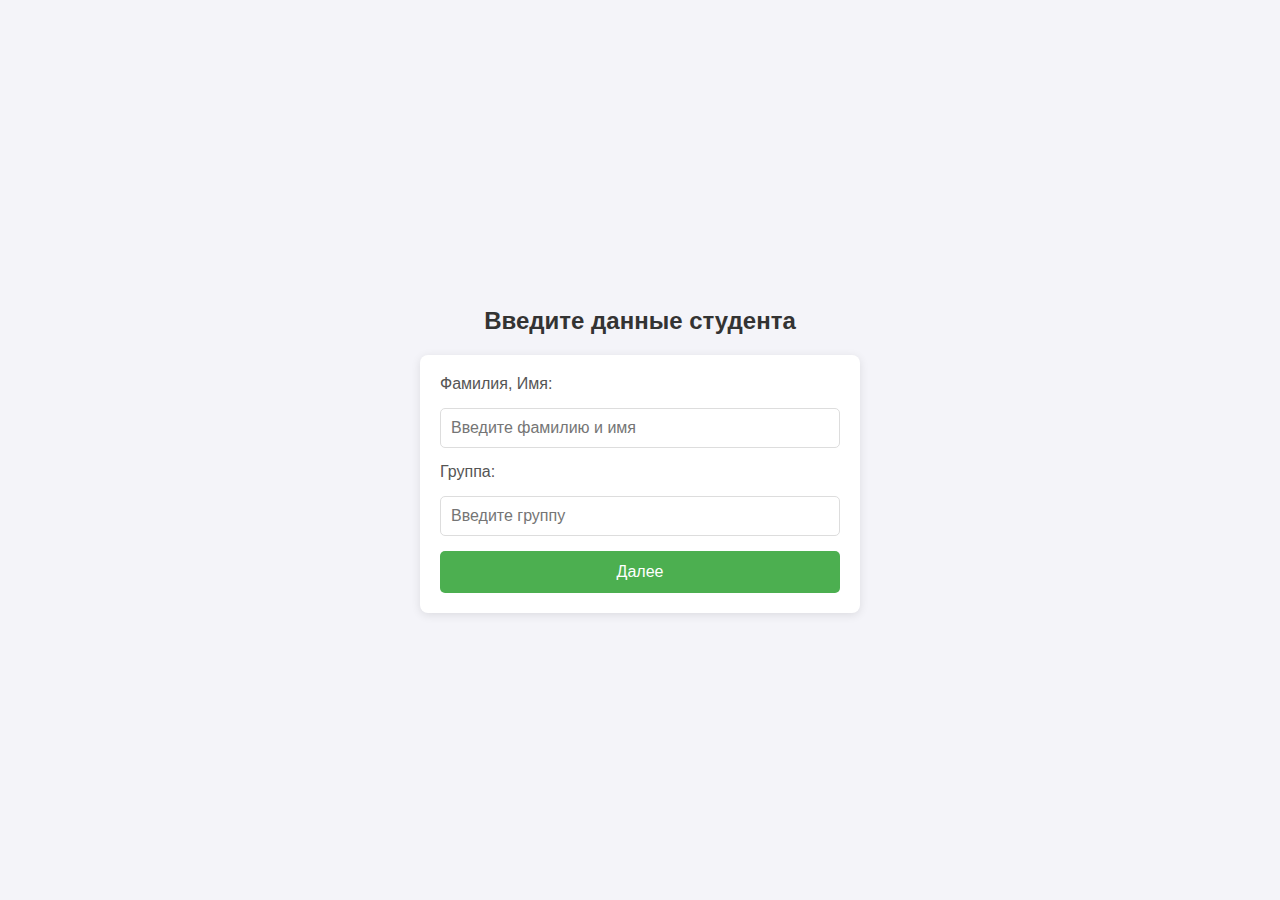
<file: index.html>
<!DOCTYPE html>
<html lang="ru">
<head>
    <meta charset="UTF-8">
    <meta name="viewport" content="width=device-width, initial-scale=1.0">
    <title>Сбор данных студента</title>
    <script src="https://telegram.org/js/telegram-web-app.js"></script>
    <style>
        body {
            font-family: Arial, sans-serif;
            background-color: #f4f4f9;
            margin: 0;
            padding: 0;
            display: flex;
            flex-direction: column;
            align-items: center;
            height: 100vh;
            justify-content: center;
        }

        h2 {
            color: #333;
            font-size: 24px;
            margin-bottom: 20px;
        }

        #studentDataForm {
            background-color: #fff;
            padding: 20px;
            border-radius: 8px;
            box-shadow: 0 2px 10px rgba(0, 0, 0, 0.1);
            width: 90%;
            max-width: 400px;
            display: flex;
            flex-direction: column;
            gap: 15px;
        }

        label {
            font-size: 16px;
            color: #555;
        }

        input {
            font-size: 16px;
            padding: 10px;
            border: 1px solid #ddd;
            border-radius: 5px;
            width: 100%;
            box-sizing: border-box;
        }

        button {
            background-color: #4CAF50;
            color: white;
            font-size: 16px;
            padding: 12px 20px;
            border: none;
            border-radius: 5px;
            cursor: pointer;
            transition: background-color 0.3s ease;
        }

        button:hover {
            background-color: #45a049;
        }

        button:focus {
            outline: none;
        }

        /* Медиазапрос для мобильных устройств */
        @media (max-width: 600px) {
            h2 {
                font-size: 20px;
            }

            #studentDataForm {
                padding: 15px;
                width: 90%;
            }

            label {
                font-size: 14px;
            }

            input {
                font-size: 14px;
            }

            button {
                font-size: 14px;
                padding: 10px 15px;
            }
        }
    </style>
</head>
<body>
    <h2>Введите данные студента</h2>
    <form id="studentDataForm">
        <label for="lastName">Фамилия, Имя:</label>
        <input type="text" id="lastName" placeholder="Введите фамилию и имя" required>
        
        <label for="group">Группа:</label>
        <input type="text" id="group" placeholder="Введите группу" required>
        
        <button type="submit">Далее</button>
    </form>

    <script>
        const tgramApp = window.Telegram.WebApp;
        tgramApp.ready();
        tgramApp.expand(); // Разворачивает WebApp на весь экран

        document.getElementById('studentDataForm').onsubmit = function(event) {
            event.preventDefault();
            
            const lastName = document.getElementById('lastName').value.trim();
            const group = document.getElementById('group').value.trim();

            if (!lastName || !group) {
                alert('Пожалуйста, заполните все поля.');
                return;
            }

            localStorage.setItem('lastName', lastName);
            localStorage.setItem('group', group);

            // Переход на страницу выбора теста внутри WebApp
            window.location.href = 'test-selection.html';
        };
    </script>
</body>
</html>
</file>
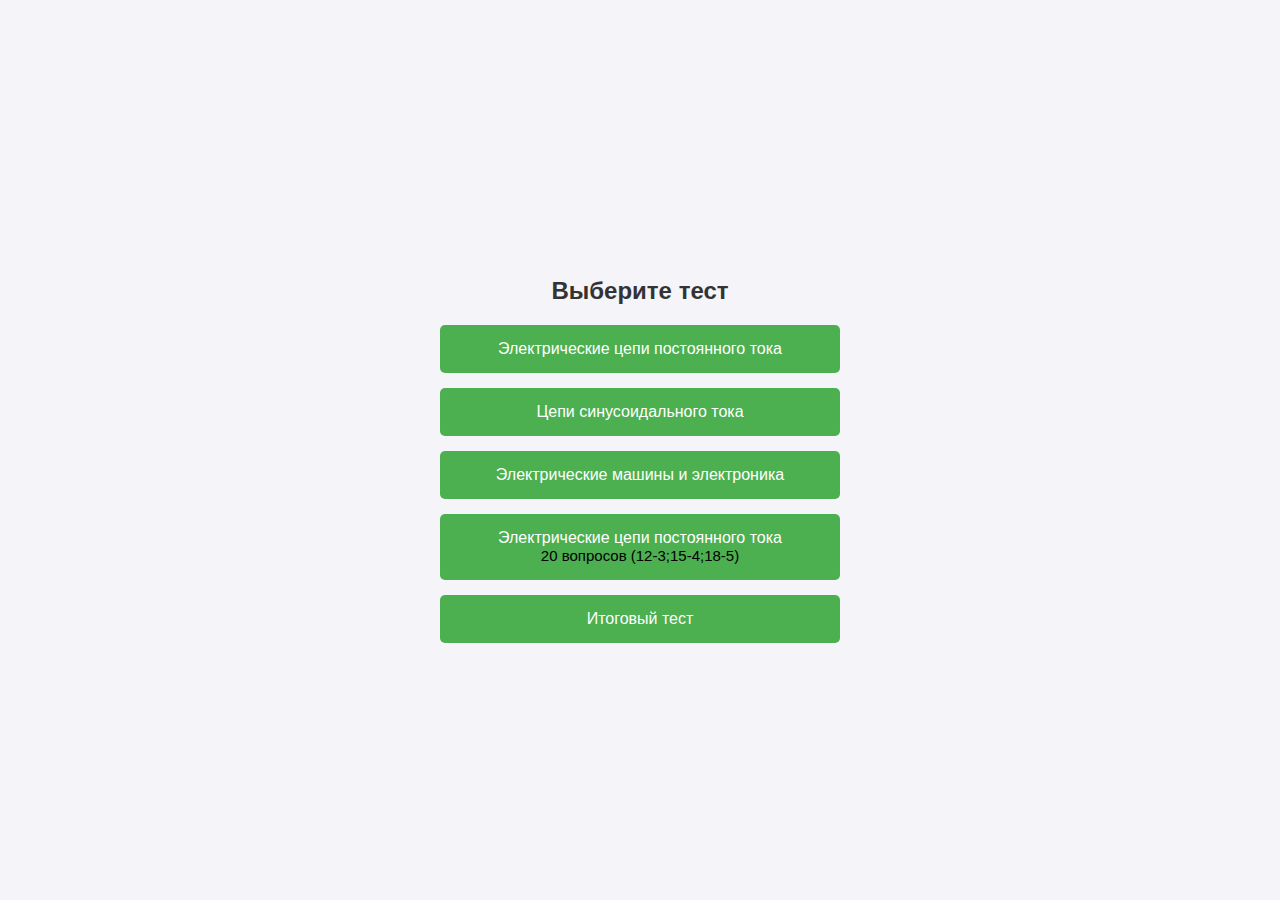
<file: test-selection.html>
<!DOCTYPE html>
<html lang="ru">
<head>
    <meta charset="UTF-8">
    <meta name="viewport" content="width=device-width, initial-scale=1.0">
    <title>Выбор теста</title>
    <script src="https://telegram.org/js/telegram-web-app.js"></script>
    <style>
        body {
            font-family: Arial, sans-serif;
            background-color: #f4f4f9;
            margin: 0;
            padding: 0;
            display: flex;
            flex-direction: column;
            align-items: center;
            height: 100vh;
            justify-content: center;
        }

        h2 {
            color: #333;
            font-size: 24px;
            margin-bottom: 20px;
        }

        #buttonContainer {
            display: flex;
            flex-direction: column;
            align-items: center;
            gap: 15px;
            width: 90%;
            max-width: 400px;
        }

        button {
            background-color: #4CAF50;
            color: white;
            font-size: 16px;
            padding: 15px;
            border: none;
            border-radius: 5px;
            cursor: pointer;
            transition: background-color 0.3s ease;
            width: 100%;
        }

        button:hover {
            background-color: #45a049;
        }

        button:focus {
            outline: none;
        }

        /* Медиазапрос для мобильных устройств */
        @media (max-width: 600px) {
            h2 {
                font-size: 20px;
            }

            #buttonContainer {
                width: 95%;
            }

            button {
                font-size: 14px;
                padding: 12px;
            }
        }
    </style>
</head>
<body>
    <h2>Выберите тест</h2>

    <div id="buttonContainer">
        <button onclick="startTest('Электрические цепи постоянного тока', 'test.html')">Электрические цепи постоянного тока</button>
        <button onclick="startTest('Цепи синусоидального тока', 'testAC.html')">Цепи синусоидального тока</button>
        <button onclick="startTest('Электрические машины и электроника', 'testEM.html')">Электрические машины и электроника</button>
        
        <!-- Новая кнопка с текстом на самой кнопке -->
        <button onclick="startTest('Цепи постоянного тока', 'testDC.html')">
            Электрические цепи постоянного тока<br>
            <span style="font-size: 15px; color: rgb(0, 0, 0);">20 вопросов (12-3;15-4;18-5)</span>
        </button>
    
        <!-- Кнопка для перехода на итоговый тест -->
        <button onclick="startFinalTest()">Итоговый тест</button>
    </div>

    <script>
        const tgramApp = window.Telegram.WebApp;
        tgramApp.ready();
        tgramApp.expand(); // Разворачивает WebApp на весь экран

        // Функция для начала выбранного теста
        function startTest(topic, url) {
            localStorage.setItem('topic', topic); // Сохраняем выбранную тему
            window.location.href = url;  // Переход на указанную страницу теста
        }

        // Функция для перехода на итоговый тест
        function startFinalTest() {
            localStorage.setItem('topic', 'Итоговый тест'); // Сохраняем тему "Итоговый тест"
            window.location.href = 'testIT.html';  // Переход на итоговый тест
        }
    </script>
</body>
</html>
</file>
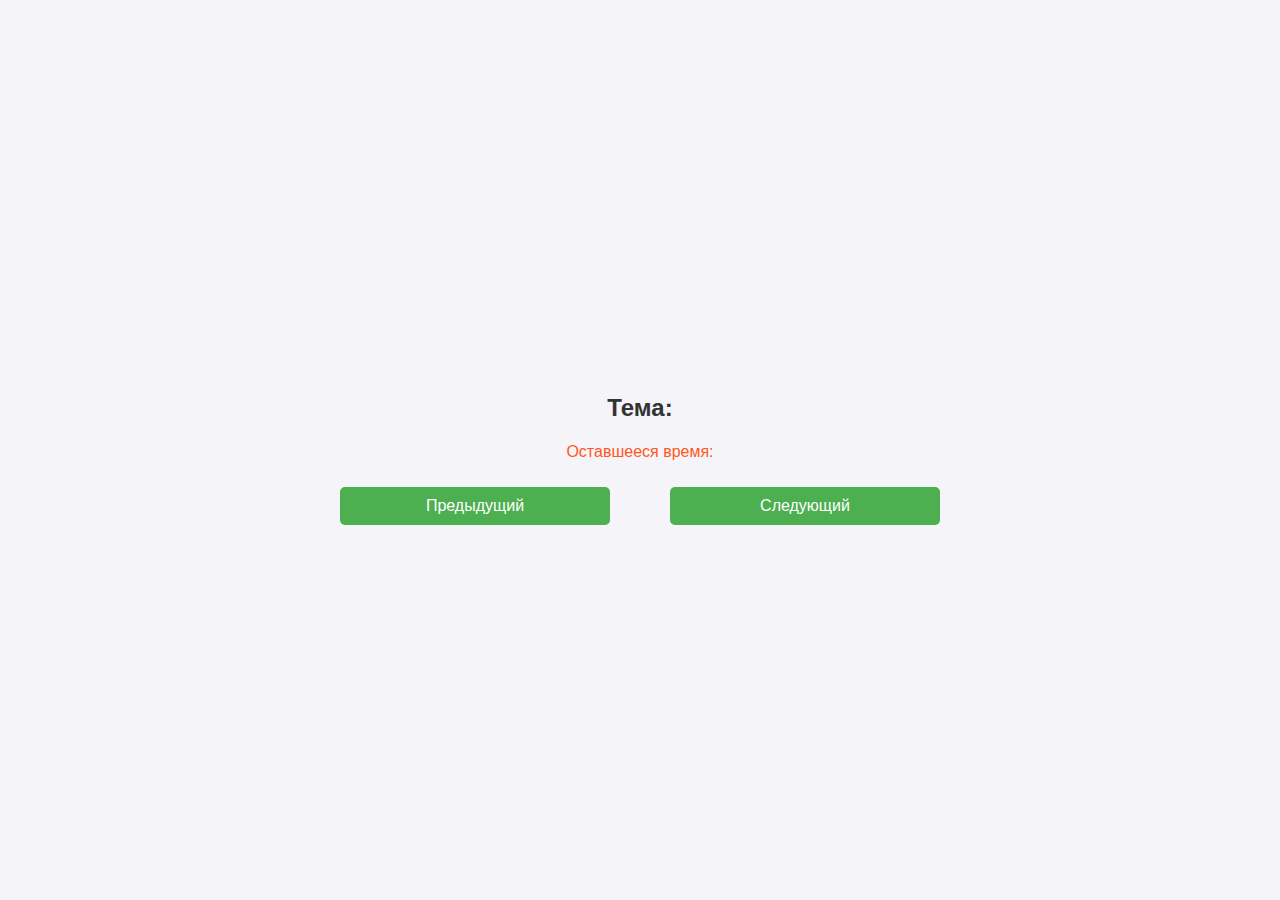
<file: test.html>
<!DOCTYPE html>
<html lang="ru">
<head>
    <meta charset="UTF-8">
    <meta name="viewport" content="width=device-width, initial-scale=1.0">
    <title>Тест</title>
    <script src="https://telegram.org/js/telegram-web-app.js"></script>
    <style>
        :root {
            --background-light: #f4f4f9;
            --background-dark: #333;
            --primary-color: #4CAF50;
            --primary-color-hover: #45a049;
            --secondary-color: #FF5722;
            --button-bg: #4CAF50;
            --button-hover-bg: #45a049;
            --warning-color: #D32F2F;
            --text-color: #333;
            --highlight-color: #007BFF;
        }

        * {
            box-sizing: border-box;
            margin: 80;
            padding: 0;
        }

        body {
            font-family: Arial, sans-serif;
            background-color: var(--background-light);
            color: var(--text-color);
            margin: 0;
            padding: 0;
            display: flex;
            flex-direction: column;
            align-items: center;
            height: 100vh;
            justify-content: center;
            padding: 0px;
            transition: background-color 0.3s ease;
        }

        h2 {
            color: var(--text-color);
            font-size: 1.5rem;
            margin-bottom: 0px;
            text-align: center;
        }

        #timerContainer {
            margin: 5px 0;
            font-size: 1rem;
            color: var(--secondary-color);
            text-align: center;
        }

        #questionContainer {
            background-color: #fff;
            padding: 0px;
            border-radius: 0px;
            box-shadow: 0 0px 0px rgba(0, 0, 0, 0.1);
            width: 100%;
            max-width: 600px;
            margin-bottom: 5px;
            display: grid;
            gap: 0px;
        }

        #questionContainer p {
            font-size: 1rem;
            margin-bottom: 10px;
            word-wrap: break-word;
        }

        #questionContainer img {
            max-width: 100%;
            height: auto;
            border-radius: 0px;
            margin: 0px 0;
        }

        #buttonContainer {
            display: flex;
            justify-content: space-between;
            width: 100%;
            max-width: 600px;
            gap: 0px;
            flex-wrap: wrap;
        }

        button {
            background-color: var(--button-bg);
            color: white;
            font-size: 1rem;
            padding: 10px 0px;
            border: none;
            border-radius: 5px;
            cursor: pointer;
            transition: background-color 0.3s ease;
            flex: 1;
            max-width: 45%;
        }

        button:hover {
            background-color: var(--button-hover-bg);
        }

        button:focus {
            outline: none;
        }

        #finishButton {
            background-color: #FF9800;
            display: none;
        }

        #finishButton:hover {
            background-color: #f57c00;
        }

        #resultContainer {
            text-align: center;
            font-size: 1rem;
            color: var(--text-color);
        }

        #unansweredWarning {
            color: var(--warning-color);
            margin-top: 0px;
            font-size: 1rem;
        }

        #unansweredQuestionsList {
            font-weight: bold;
        }

        .option {
            margin: 0;
            margin-bottom: -10px; /* Уменьшаем или увеличиваем расстояние */
            padding: 3px;
            background-color: #fafafa;
            border: 1px solid #ddd;
            border-radius: 5px;
            cursor: pointer;
            transition: background-color 0.3s ease;
            display: block;
            width: 100%;
            font-size: 1rem;
        }

        .option:hover {
            background-color: #e0e0e0;
        }
body {
    user-select: none; /* Стандартное свойство */
    -webkit-user-select: none; /* Для Safari и браузеров на WebKit */
    -moz-user-select: none; /* Для Firefox */
    -ms-user-select: none; /* Для старых версий Internet Explorer/Edge */
}
        .selected {
            background-color: var(--highlight-color);
            color: white;
        }

        /* Медиазапрос для мобильных устройств */
        @media (max-width: 600px) {
            h2 {
                font-size: 1.25rem;
            }

            #timerContainer {
                font-size: 0.9rem;
            }

            #questionContainer {
                padding: 10px;
                width: 100%;
                max-width: 100%;
            }

            #buttonContainer {
                flex-direction: column;
                align-items: center;
                width: 100%;
            }

            button {
                width: 100%;
                margin: 5px 0;
                max-width: 100%;
            }

            #finishButton {
                width: 100%;
            }

            #resultContainer {
                font-size: 1rem;
            }

            #unansweredWarning {
                font-size: 1rem;
            }

            .option {
                font-size: 0.9rem;
            }
            
        /* Изменения для кнопок */
        #buttonContainer {
            flex-direction: column; /* Устанавливаем столбцовый порядок для кнопок */
        }

        #nextButton {
            order: -1; /* Устанавливаем кнопку "Следующий" сверху */
        }

        #previousButton {
            order: 1; /* Устанавливаем кнопку "Предыдущий" снизу */
        }
    }
</style>
    
</head>
<body>
    <h2>Тема: <span id="topic"></span></h2>

    <!-- Таймер -->
    <div id="timerContainer">
        <p>Оставшееся время: <span id="timer"></span></p>
    </div>

    <div id="questionContainer">
        <!-- Вопросы будут динамически добавляться сюда -->
    </div>
    
    <div id="buttonContainer">
        <button id="previousButton" onclick="previousQuestion()">Предыдущий</button>
        <button id="nextButton" onclick="nextQuestion()">Следующий</button>
        <button id="finishButton" onclick="finishTest()" style="display:none;">Завершите тест</button>
    </div>
    
    <div id="resultContainer" style="display:none;">
        <h3>Ваши результаты</h3>
        <p>Правильных ответов: <span id="correctAnswersCount"></span></p>
        <button onclick="window.location.href='test-selection.html'">Выбрать другой тест</button>
    </div>

    <div id="unansweredWarning" style="display:none;">
        <p>Вы не ответили на следующие вопросы: <span id="unansweredQuestionsList"></span></p>
    </div>
    
    <script>
        const tgramApp = window.Telegram.WebApp;
        tgramApp.ready();
        tgramApp.expand(); // Разворачиваем WebApp на весь экран

        let questions = [];
        let currentQuestionIndex = 0;
        let answers = [];
        let correctAnswers = [];
        let timer;
        let timeLeft = 10 * 60; // 10 минут в секундах

        // Загрузка вопросов из JSON
        fetch('./files/question.json')
            .then(response => response.json())
            .then(data => {
                // Выбираем вопросы с 1 по 30 (индексы 0-29) и случайным образом выбираем 10 из них
                questions = data.slice(0, 30).sort(() => 0.5 - Math.random()).slice(0, 10);
                correctAnswers = questions.map(q => q.answer); // Массив с правильными ответами
                // Перемешиваем ответы
                questions.forEach(question => shuffleArray(question.options));
                displayQuestion(currentQuestionIndex);
                startTimer();
            });

        // Функция для случайного перемешивания массива
        function shuffleArray(array) {
            for (let i = array.length - 1; i > 0; i--) {
                const j = Math.floor(Math.random() * (i + 1));
                [array[i], array[j]] = [array[j], array[i]]; // Обмен элементов
            }
        }

        // Отображение текущего вопроса
        function displayQuestion(index) {
            const question = questions[index];
            const topic = localStorage.getItem('topic');
            document.getElementById('topic').innerText = topic;

            const questionContainer = document.getElementById('questionContainer');
            let questionHTML = `<p>${index + 1}. ${question.question}</p>`; // Добавлена нумерация вопросов

            // Если есть изображение, показываем его
            if (question.image_url) {
                questionHTML += `<img src="${question.image_url}" alt="Изображение для вопроса" style="max-width: 100%; height: auto;"><br>`;
            }

            // Отображение вариантов ответа
            question.options.forEach((option, index) => {
                questionHTML += `
                    <label class="option">
                        <input type="radio" name="answer" value="${index + 1}">${option}
                    </label><br>
                `;
            });

            questionContainer.innerHTML = questionHTML;

            // Проверка наличия ответа
            if (answers[index] !== undefined) {
                document.querySelector(`input[value="${answers[index]}"]`).checked = true;
            }

            // Изменяем кнопку "Следующий" на "Завершите тест" на последнем вопросе
            if (index === questions.length - 1) {
                document.getElementById('nextButton').style.display = 'none';
                document.getElementById('finishButton').style.display = 'block';
            } else {
                document.getElementById('nextButton').style.display = 'block';
                document.getElementById('finishButton').style.display = 'none';
            }
        }

        // Переход к следующему вопросу
        function nextQuestion() {
            if (currentQuestionIndex < questions.length - 1) {
                currentQuestionIndex++;
                displayQuestion(currentQuestionIndex);
            }
        }

        // Переход к предыдущему вопросу
        function previousQuestion() {
            if (currentQuestionIndex > 0) {
                currentQuestionIndex--;
                displayQuestion(currentQuestionIndex);
            }
        }

        // Сохранение ответа
        document.querySelector('#questionContainer').addEventListener('change', function(event) {
            if (event.target.name === 'answer') {
                answers[currentQuestionIndex] = event.target.value; // Сохраняем выбранный ответ
            }
        });

        // Завершение теста
        function finishTest() {
    const unansweredQuestions = checkUnansweredQuestions(); // Проверка на неотвеченные вопросы
    if (unansweredQuestions.length > 0) {
        showUnansweredWarning(unansweredQuestions); // Показ уведомления о неотвеченных вопросах
        document.getElementById('finishButton').style.display = 'none'; // Скрываем кнопку завершения
        // Не показываем кнопку "Подтвердить завершение", сразу завершаем тест, если есть неотвеченные вопросы
    } else {
        clearInterval(timer); // Останавливаем таймер
        calculateResults(); // Показываем результаты
        sendResults(); // Отправляем результаты в Google Form
        hideButtons(); // Скрываем все кнопки
    }
}
        // Проверка на неотвеченные вопросы
        function checkUnansweredQuestions() {
            const unanswered = [];
            questions.forEach((question, index) => {
                if (answers[index] === undefined) {
                    unanswered.push(index + 1); // Добавляем номер вопроса (с 1)
                }
            });
            return unanswered;
        }

        // Отображение уведомления о неотвеченных вопросах
        function showUnansweredWarning(unanswered) {
            const unansweredContainer = document.getElementById('unansweredQuestionsList');
            unansweredContainer.innerHTML = unanswered.join(', ');
            document.getElementById('unansweredWarning').style.display = 'block';
        }

        // Подсчет правильных ответов и отображение
        function calculateResults() {
            let correctCount = 0;

            // Проверка правильных ответов
            answers.forEach((answer, index) => {
                const question = questions[index];
                const correctAnswer = correctAnswers[index];
                if (question.options[answer - 1] === correctAnswer) {
                    correctCount++;
                }
            });

            // Показываем только количество правильных ответов
            document.getElementById('correctAnswersCount').innerText = correctCount;
            document.getElementById('resultContainer').style.display = 'block'; // Показываем результаты
            document.getElementById('questionContainer').style.display = 'none'; // Скрываем вопросы
        }

        // Отправка результатов в Google Form
        function sendResults() {
            const lastName = localStorage.getItem('lastName');
            const group = localStorage.getItem('group');
            const topic = localStorage.getItem('topic');
            const correctCount = document.getElementById('correctAnswersCount').innerText;

            const formData = new FormData();
            formData.append('entry.1589564253', lastName);
            formData.append('entry.1002659139', group);
            formData.append('entry.1718485540', topic);
            formData.append('entry.1008950575', correctCount); // Отправляем только количество правильных ответов

            fetch('https://docs.google.com/forms/d/e/1FAIpQLSfCkgXx4YXLnKUhErL0Nmrp51we-Bjq905PdBunXGeE0eW6cg/formResponse', {
                method: 'POST',
                body: formData
            })
            .then(response => {
                console.log('Результаты успешно отправлены');
            })
            .catch(error => {
                console.log('Ошибка при отправке данных');
            });
        }

        // Таймер
        function startTimer() {
    timer = setInterval(function() {
        timeLeft--;
        const minutes = Math.floor(timeLeft / 60);
        const seconds = timeLeft % 60;
        document.getElementById('timer').innerText = `${minutes}:${seconds < 10 ? '0' : ''}${seconds}`;

        if (timeLeft <= 0) {
            clearInterval(timer); // Останавливаем таймер
            const unansweredQuestions = checkUnansweredQuestions(); // Проверка на неотвеченные вопросы
            if (unansweredQuestions.length > 0) {
                showUnansweredWarning(unansweredQuestions); // Показ уведомления о неотвеченных вопросах
                // Завершаем тест сразу, без появления кнопки подтверждения
                calculateResults(); // Показываем результаты
                sendResults(); // Отправляем результаты в Google Form
                hideButtons(); // Скрываем все кнопки
            } else {
                finishTest(); // Завершаем тест, если все вопросы отвечены
            }
        }
    }, 1000);
}

        // Скрыть все кнопки, кроме "Выбрать другой тест"
        function hideButtons() {
            document.getElementById('buttonContainer').style.display = 'none';
        }

        document.addEventListener('contextmenu', function(e) {
            e.preventDefault();
        });
        document.addEventListener('selectstart', function(e) {
            e.preventDefault();
        });
    </script>
</body>
</html>
</file>
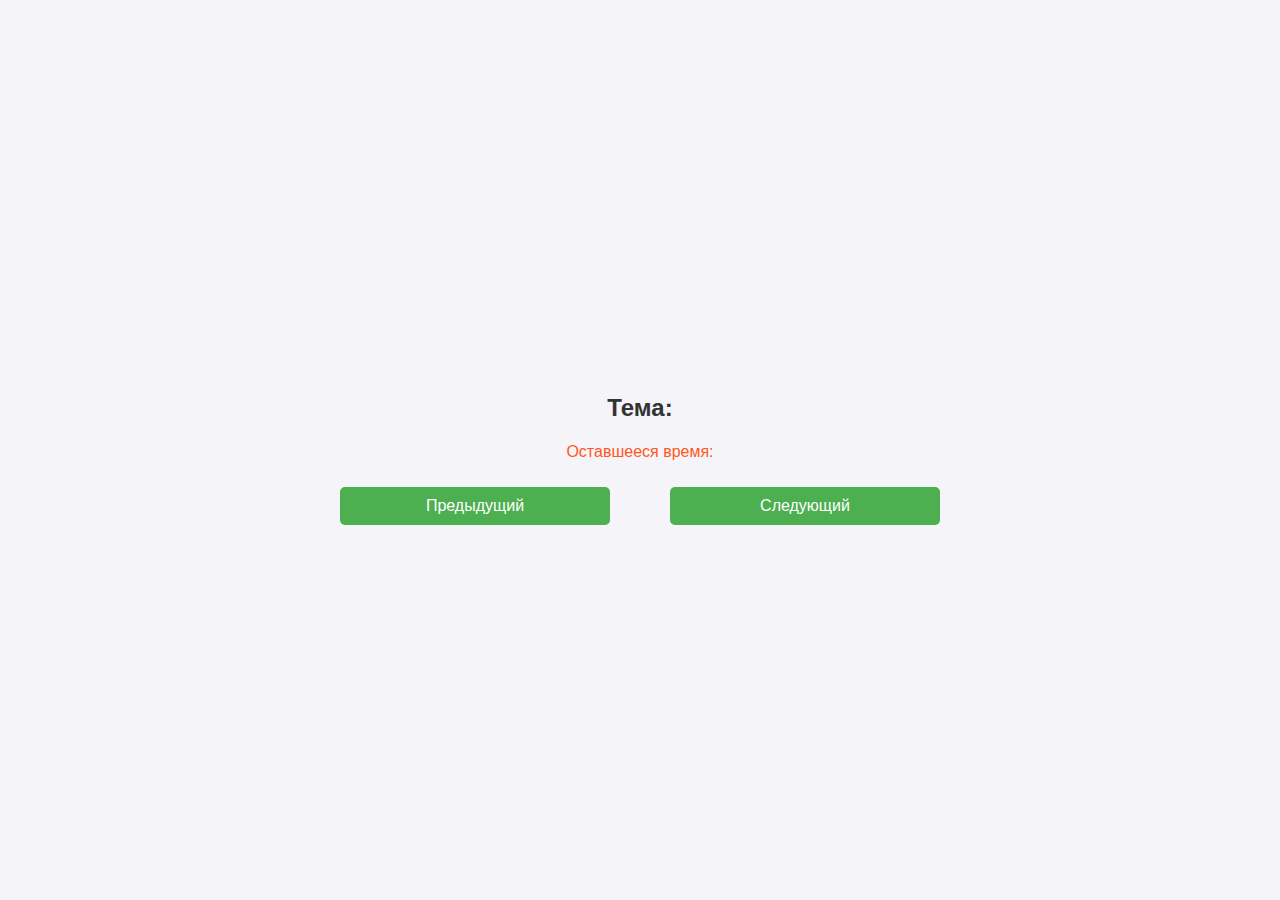
<file: testAC.html>
<!DOCTYPE html>
<html lang="ru">
<head>
    <meta charset="UTF-8">
    <meta name="viewport" content="width=device-width, initial-scale=1.0">
    <title>Тест</title>
    <script src="https://telegram.org/js/telegram-web-app.js"></script>
    <style>
        :root {
            --background-light: #f4f4f9;
            --background-dark: #333;
            --primary-color: #4CAF50;
            --primary-color-hover: #45a049;
            --secondary-color: #FF5722;
            --button-bg: #4CAF50;
            --button-hover-bg: #45a049;
            --warning-color: #D32F2F;
            --text-color: #333;
            --highlight-color: #007BFF;
        }

        * {
            box-sizing: border-box;
            margin: 80;
            padding: 0;
        }

        body {
            font-family: Arial, sans-serif;
            background-color: var(--background-light);
            color: var(--text-color);
            margin: 0;
            padding: 0;
            display: flex;
            flex-direction: column;
            align-items: center;
            height: 100vh;
            justify-content: center;
            padding: 0px;
            transition: background-color 0.3s ease;
        }

        h2 {
            color: var(--text-color);
            font-size: 1.5rem;
            margin-bottom: 0px;
            text-align: center;
        }

        #timerContainer {
            margin: 5px 0;
            font-size: 1rem;
            color: var(--secondary-color);
            text-align: center;
        }

        #questionContainer {
            background-color: #fff;
            padding: 0px;
            border-radius: 0px;
            box-shadow: 0 0px 0px rgba(0, 0, 0, 0.1);
            width: 100%;
            max-width: 600px;
            margin-bottom: 5px;
            display: grid;
            gap: 0px;
        }

        #questionContainer p {
            font-size: 1rem;
            margin-bottom: 10px;
            word-wrap: break-word;
        }

        #questionContainer img {
            max-width: 100%;
            height: auto;
            border-radius: 0px;
            margin: 0px 0;
        }

        #buttonContainer {
            display: flex;
            justify-content: space-between;
            width: 100%;
            max-width: 600px;
            gap: 0px;
            flex-wrap: wrap;
        }

        button {
            background-color: var(--button-bg);
            color: white;
            font-size: 1rem;
            padding: 10px 0px;
            border: none;
            border-radius: 5px;
            cursor: pointer;
            transition: background-color 0.3s ease;
            flex: 1;
            max-width: 45%;
        }

        button:hover {
            background-color: var(--button-hover-bg);
        }

        button:focus {
            outline: none;
        }

        #finishButton {
            background-color: #FF9800;
            display: none;
        }

        #finishButton:hover {
            background-color: #f57c00;
        }

        #resultContainer {
            text-align: center;
            font-size: 1rem;
            color: var(--text-color);
        }

        #unansweredWarning {
            color: var(--warning-color);
            margin-top: 0px;
            font-size: 1rem;
        }

        #unansweredQuestionsList {
            font-weight: bold;
        }

        .option {
            margin: 0;
            margin-bottom: -10px; /* Уменьшаем или увеличиваем расстояние */
            padding: 3px;
            background-color: #fafafa;
            border: 1px solid #ddd;
            border-radius: 5px;
            cursor: pointer;
            transition: background-color 0.3s ease;
            display: block;
            width: 100%;
            font-size: 1rem;
        }

        .option:hover {
            background-color: #e0e0e0;
        }

        body {
    user-select: none; /* Стандартное свойство */
    -webkit-user-select: none; /* Для Safari и браузеров на WebKit */
    -moz-user-select: none; /* Для Firefox */
    -ms-user-select: none; /* Для старых версий Internet Explorer/Edge */
}
        
        .selected {
            background-color: var(--highlight-color);
            color: white;
        }

        /* Медиазапрос для мобильных устройств */
        @media (max-width: 600px) {
            h2 {
                font-size: 1.25rem;
            }

            #timerContainer {
                font-size: 0.9rem;
            }

            #questionContainer {
                padding: 10px;
                width: 100%;
                max-width: 100%;
            }

            #buttonContainer {
                flex-direction: column;
                align-items: center;
                width: 100%;
            }

            button {
                width: 100%;
                margin: 5px 0;
                max-width: 100%;
            }

            #finishButton {
                width: 100%;
            }

            #resultContainer {
                font-size: 1rem;
            }

            #unansweredWarning {
                font-size: 1rem;
            }

            .option {
                font-size: 0.9rem;
            }
            
        /* Изменения для кнопок */
        #buttonContainer {
            flex-direction: column; /* Устанавливаем столбцовый порядок для кнопок */
        }

        #nextButton {
            order: -1; /* Устанавливаем кнопку "Следующий" сверху */
        }

        #previousButton {
            order: 1; /* Устанавливаем кнопку "Предыдущий" снизу */
        }
    }
</style>
    
</head>
<body>
    <h2>Тема: <span id="topic"></span></h2>

    <!-- Таймер -->
    <div id="timerContainer">
        <p>Оставшееся время: <span id="timer"></span></p>
    </div>

    <div id="questionContainer">
        <!-- Вопросы будут динамически добавляться сюда -->
    </div>
    
    <div id="buttonContainer">
         <button id="previousButton" onclick="previousQuestion()">Предыдущий</button>
        <button id="nextButton" onclick="nextQuestion()">Следующий</button>
        <button id="finishButton" onclick="finishTest()" style="display:none;">Завершите тест</button>
    </div>
    
    <div id="resultContainer" style="display:none;">
        <h3>Ваши результаты</h3>
        <p>Правильных ответов: <span id="correctAnswersCount"></span></p>
        <button onclick="window.location.href='test-selection.html'">Выбрать другой тест</button>
    </div>

    <div id="unansweredWarning" style="display:none;">
        <p>Вы не ответили на следующие вопросы: <span id="unansweredQuestionsList"></span></p>
    </div>
    
    <script>
        const tgramApp = window.Telegram.WebApp;
        tgramApp.ready();

        let questions = [];
        let currentQuestionIndex = 0;
        let answers = [];
        let correctAnswers = [];
        let timer;
        let timeLeft = 12 * 60; // 12 минут в секундах

        // Загрузка вопросов из JSON
        fetch('./files/question.json')
            .then(response => response.json())
            .then(data => {
                // Выбираем вопросы с 31 по 98 (индексы 30-97) и случайным образом выбираем 12 из них
                questions = data.slice(30, 98).sort(() => 0.5 - Math.random()).slice(0, 12);
                correctAnswers = questions.map(q => q.answer); // Массив с правильными ответами
                // Перемешиваем ответы
                questions.forEach(question => shuffleArray(question.options));
                displayQuestion(currentQuestionIndex);
                startTimer();
            });

        // Функция для случайного перемешивания массива
        function shuffleArray(array) {
            for (let i = array.length - 1; i > 0; i--) {
                const j = Math.floor(Math.random() * (i + 1));
                [array[i], array[j]] = [array[j], array[i]]; // Обмен элементов
            }
        }

        // Отображение текущего вопроса
        function displayQuestion(index) {
            const question = questions[index];
            const topic = localStorage.getItem('topic');
            document.getElementById('topic').innerText = topic;

            const questionContainer = document.getElementById('questionContainer');
            let questionHTML = `<p>${index + 1}. ${question.question}</p>`; // Добавлена нумерация вопросов

            // Если есть изображение, показываем его
            if (question.image_url) {
                questionHTML += `<img src="${question.image_url}" alt="Изображение для вопроса" style="max-width: 100%; height: auto;"><br>`;
            }

            // Отображение вариантов ответа
            question.options.forEach((option, index) => {
                questionHTML += `   
                    <label class="option">
                        <input type="radio" name="answer" value="${index + 1}">${option}
                    </label><br>
                `;
            });

            questionContainer.innerHTML = questionHTML;

            // Проверка наличия ответа
            if (answers[index] !== undefined) {
                document.querySelector(`input[value="${answers[index]}"]`).checked = true;
            }

            // Изменяем кнопку "Следующий" на "Завершите тест" на последнем вопросе
            if (index === questions.length - 1) {
                document.getElementById('nextButton').style.display = 'none';
                document.getElementById('finishButton').style.display = 'block';
            } else {
                document.getElementById('nextButton').style.display = 'block';
                document.getElementById('finishButton').style.display = 'none';
            }
        }

        // Переход к следующему вопросу
        function nextQuestion() {
            if (currentQuestionIndex < questions.length - 1) {
                currentQuestionIndex++;
                displayQuestion(currentQuestionIndex);
            }
        }

        // Переход к предыдущему вопросу
        function previousQuestion() {
            if (currentQuestionIndex > 0) {
                currentQuestionIndex--;
                displayQuestion(currentQuestionIndex);
            }
        }

        // Сохранение ответа
        document.querySelector('#questionContainer').addEventListener('change', function(event) {
            if (event.target.name === 'answer') {
                answers[currentQuestionIndex] = event.target.value; // Сохраняем выбранный ответ
            }
        });

        // Завершение теста
         function finishTest() {
    const unansweredQuestions = checkUnansweredQuestions(); // Проверка на неотвеченные вопросы
    if (unansweredQuestions.length > 0) {
        showUnansweredWarning(unansweredQuestions); // Показ уведомления о неотвеченных вопросах
        document.getElementById('finishButton').style.display = 'none'; // Скрываем кнопку завершения
        // Не показываем кнопку "Подтвердить завершение", сразу завершаем тест, если есть неотвеченные вопросы
    } else {
        clearInterval(timer); // Останавливаем таймер
        calculateResults(); // Показываем результаты
        sendResults(); // Отправляем результаты в Google Form
        hideButtons(); // Скрываем все кнопки
    }
}

        // Проверка на неотвеченные вопросы
        function checkUnansweredQuestions() {
            const unanswered = [];
            questions.forEach((question, index) => {
                if (answers[index] === undefined) {
                    unanswered.push(index + 1); // Добавляем номер вопроса (с 1)
                }
            });
            return unanswered;
        }

        // Отображение уведомления о неотвеченных вопросах
        function showUnansweredWarning(unanswered) {
            const unansweredContainer = document.getElementById('unansweredQuestionsList');
            unansweredContainer.innerHTML = unanswered.join(', ');
            document.getElementById('unansweredWarning').style.display = 'block';
        }

        // Подсчет правильных ответов и отображение
        function calculateResults() {
            let correctCount = 0;

            // Проверка правильных ответов
            answers.forEach((answer, index) => {
                const question = questions[index];
                const correctAnswer = correctAnswers[index];
                if (question.options[answer - 1] === correctAnswer) {
                    correctCount++;
                }
            });

            // Показываем только количество правильных ответов
            document.getElementById('correctAnswersCount').innerText = correctCount;
            document.getElementById('resultContainer').style.display = 'block'; // Показываем результаты
            document.getElementById('questionContainer').style.display = 'none'; // Скрываем вопросы
        }

        // Отправка результатов в Google Form
        function sendResults() {
            const lastName = localStorage.getItem('lastName');
            const group = localStorage.getItem('group');
            const topic = localStorage.getItem('topic');
            const correctCount = document.getElementById('correctAnswersCount').innerText;

            const formData = new FormData();
            formData.append('entry.1589564253', lastName);
            formData.append('entry.1002659139', group);
            formData.append('entry.1718485540', topic);
            formData.append('entry.1008950575', correctCount); // Отправляем только количество правильных ответов

            fetch('https://docs.google.com/forms/d/e/1FAIpQLSfCkgXx4YXLnKUhErL0Nmrp51we-Bjq905PdBunXGeE0eW6cg/formResponse', {
                method: 'POST',
                body: formData
            })
            .then(response => {
                console.log('Результаты успешно отправлены');
            })
            .catch(error => {
                console.log('Ошибка при отправке данных');
            });
        }

        // Таймер
        function startTimer() {
    timer = setInterval(function() {
        timeLeft--;
        const minutes = Math.floor(timeLeft / 60);
        const seconds = timeLeft % 60;
        document.getElementById('timer').innerText = `${minutes}:${seconds < 10 ? '0' : ''}${seconds}`;

        if (timeLeft <= 0) {
            clearInterval(timer); // Останавливаем таймер
            const unansweredQuestions = checkUnansweredQuestions(); // Проверка на неотвеченные вопросы
            if (unansweredQuestions.length > 0) {
                showUnansweredWarning(unansweredQuestions); // Показ уведомления о неотвеченных вопросах
                // Завершаем тест сразу, без появления кнопки подтверждения
                calculateResults(); // Показываем результаты
                sendResults(); // Отправляем результаты в Google Form
                hideButtons(); // Скрываем все кнопки
            } else {
                finishTest(); // Завершаем тест, если все вопросы отвечены
            }
        }
    }, 1000);
}

        // Скрыть все кнопки, кроме "Выбрать другой тест"
        function hideButtons() {
            document.getElementById('buttonContainer').style.display = 'none';
        }

        document.addEventListener('contextmenu', function(e) {
            e.preventDefault();
        });
        document.addEventListener('selectstart', function(e) {
            e.preventDefault();
        });
    </script>
</body>
</html>
</file>
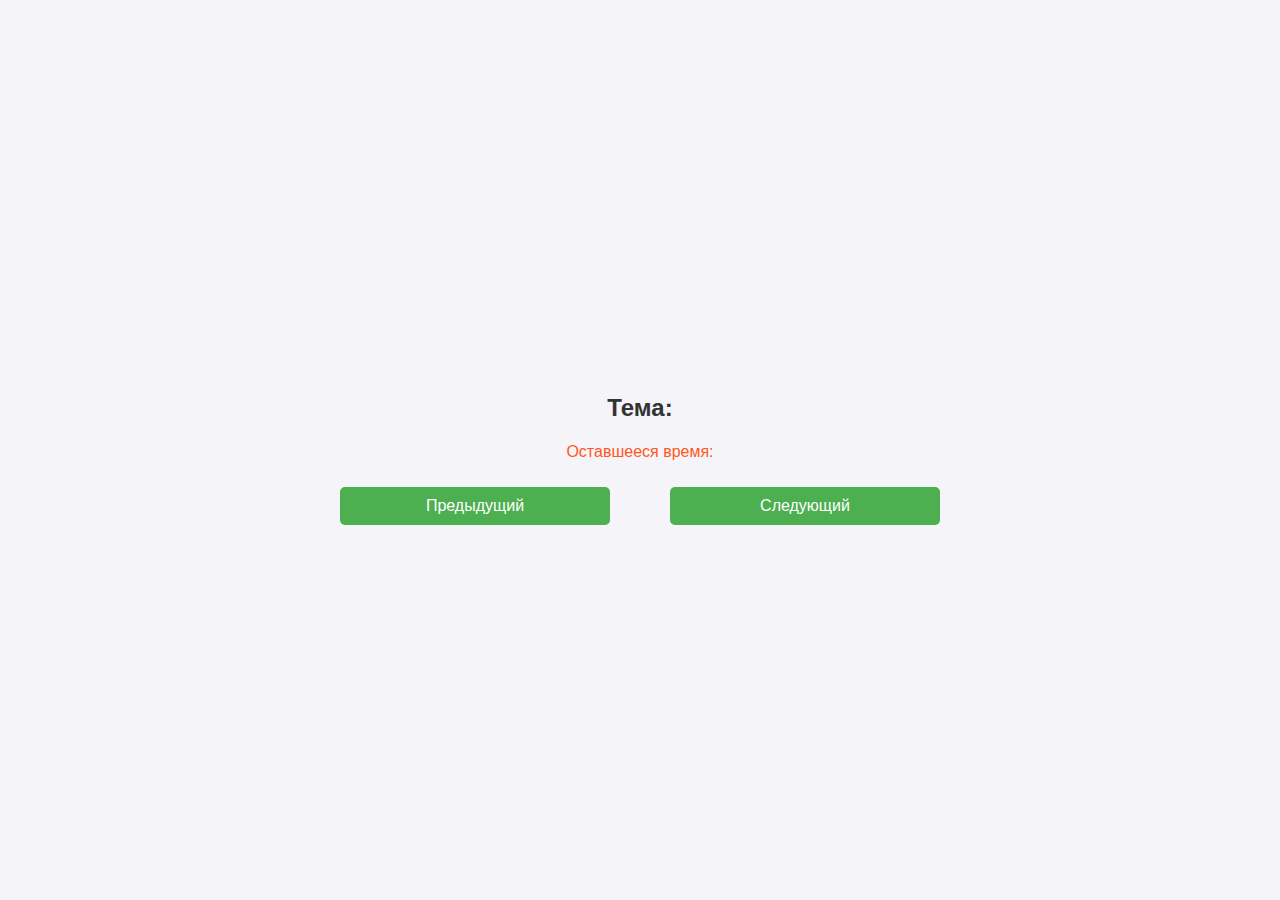
<file: testDC.html>
<!DOCTYPE html>
<html lang="ru">
<head>
    <meta charset="UTF-8">
    <meta name="viewport" content="width=device-width, initial-scale=1.0">
    <title>Тест</title>
    <script src="https://telegram.org/js/telegram-web-app.js"></script>
    <style>
        :root {
            --background-light: #f4f4f9;
            --background-dark: #333;
            --primary-color: #4CAF50;
            --primary-color-hover: #45a049;
            --secondary-color: #FF5722;
            --button-bg: #4CAF50;
            --button-hover-bg: #45a049;
            --warning-color: #D32F2F;
            --text-color: #333;
            --highlight-color: #007BFF;
        }

        * {
            box-sizing: border-box;
            margin: 80;
            padding: 0;
        }

        body {
            font-family: Arial, sans-serif;
            background-color: var(--background-light);
            color: var(--text-color);
            margin: 0;
            padding: 0;
            display: flex;
            flex-direction: column;
            align-items: center;
            height: 100vh;
            justify-content: center;
            padding: 0px;
            transition: background-color 0.3s ease;
        }

        h2 {
            color: var(--text-color);
            font-size: 1.5rem;
            margin-bottom: 0px;
            text-align: center;
        }

        #timerContainer {
            margin: 5px 0;
            font-size: 1rem;
            color: var(--secondary-color);
            text-align: center;
        }

        #questionContainer {
            background-color: #fff;
            padding: 0px;
            border-radius: 0px;
            box-shadow: 0 0px 0px rgba(0, 0, 0, 0.1);
            width: 100%;
            max-width: 600px;
            margin-bottom: 5px;
            display: grid;
            gap: 0px;
        }

        #questionContainer p {
            font-size: 1rem;
            margin-bottom: 10px;
            word-wrap: break-word;
        }

        #questionContainer img {
            max-width: 100%;
            height: auto;
            border-radius: 0px;
            margin: 0px 0;
        }

        #buttonContainer {
            display: flex;
            justify-content: space-between;
            width: 100%;
            max-width: 600px;
            gap: 0px;
            flex-wrap: wrap;
        }

        button {
            background-color: var(--button-bg);
            color: white;
            font-size: 1rem;
            padding: 10px 0px;
            border: none;
            border-radius: 5px;
            cursor: pointer;
            transition: background-color 0.3s ease;
            flex: 1;
            max-width: 45%;
        }

        button:hover {
            background-color: var(--button-hover-bg);
        }

        button:focus {
            outline: none;
        }

        #finishButton {
            background-color: #FF9800;
            display: none;
        }

        #finishButton:hover {
            background-color: #f57c00;
        }

        #resultContainer {
            text-align: center;
            font-size: 1rem;
            color: var(--text-color);
        }

        #unansweredWarning {
            color: var(--warning-color);
            margin-top: 0px;
            font-size: 1rem;
        }

        #unansweredQuestionsList {
            font-weight: bold;
        }

        .option {
            margin: 0;
            margin-bottom: -10px; /* Уменьшаем или увеличиваем расстояние */
            padding: 3px;
            background-color: #fafafa;
            border: 1px solid #ddd;
            border-radius: 5px;
            cursor: pointer;
            transition: background-color 0.3s ease;
            display: block;
            width: 100%;
            font-size: 1rem;
        }

        .option:hover {
            background-color: #e0e0e0;
        }
       body {
    user-select: none; /* Стандартное свойство */
    -webkit-user-select: none; /* Для Safari и браузеров на WebKit */
    -moz-user-select: none; /* Для Firefox */
    -ms-user-select: none; /* Для старых версий Internet Explorer/Edge */
}
        .selected {
            background-color: var(--highlight-color);
            color: white;
        }

        /* Медиазапрос для мобильных устройств */
        @media (max-width: 600px) {
            h2 {
                font-size: 1.25rem;
            }

            #timerContainer {
                font-size: 0.9rem;
            }

            #questionContainer {
                padding: 10px;
                width: 100%;
                max-width: 100%;
            }

            #buttonContainer {
                flex-direction: column;
                align-items: center;
                width: 100%;
            }

            button {
                width: 100%;
                margin: 5px 0;
                max-width: 100%;
            }

            #finishButton {
                width: 100%;
            }

            #resultContainer {
                font-size: 1rem;
            }

            #unansweredWarning {
                font-size: 1rem;
            }

            .option {
            font-size: 0.9rem;
        }

        /* Изменения для кнопок */
        #buttonContainer {
            flex-direction: column; /* Устанавливаем столбцовый порядок для кнопок */
        }

        #nextButton {
            order: -1; /* Устанавливаем кнопку "Следующий" сверху */
        }

        #previousButton {
            order: 1; /* Устанавливаем кнопку "Предыдущий" снизу */
        }
    }
     </style>
    
</head>
<body>
    <h2>Тема: <span id="topic"></span></h2>

    <!-- Таймер -->
    <div id="timerContainer">
        <p>Оставшееся время: <span id="timer"></span></p>
    </div>

    <div id="questionContainer">
        <!-- Вопросы будут динамически добавляться сюда -->
    </div>
    
    <div id="buttonContainer">
        <button onclick="previousQuestion()">Предыдущий</button>
        <button id="nextButton" onclick="nextQuestion()">Следующий</button>
        <button id="finishButton" onclick="finishTest()" style="display:none;">Завершите тест</button>
    </div>
    
    <div id="resultContainer" style="display:none;">
        <h3>Ваши результаты</h3>
        <p>Правильных ответов: <span id="correctAnswersCount"></span></p>
        <button onclick="window.location.href='test-selection.html'">Выбрать другой тест</button>
    </div>

    <div id="unansweredWarning" style="display:none;">
        <p>Вы не ответили на следующие вопросы: <span id="unansweredQuestionsList"></span></p>
    </div>
    
    <script>
        const tgramApp = window.Telegram.WebApp;
        tgramApp.ready();
        tgramApp.expand(); // Разворачиваем WebApp на весь экран

        let questions = [];
        let currentQuestionIndex = 0;
        let answers = [];
        let correctAnswers = [];
        let timer;
        let timeLeft = 20 * 60; // 20 минут в секундах

       // Загрузка вопросов из JSON
fetch('./files/questionDC.json')
    .then(response => response.json())
    .then(data => {
        // Перемешиваем все вопросы и выбираем 20 случайных из всего списка
        questions = data.sort(() => 0.5 - Math.random()).slice(0, 20); // Перемешиваем и выбираем 20 вопросов
        correctAnswers = questions.map(q => q.answer); // Массив с правильными ответами
        
        // Перемешиваем ответы для каждого вопроса
        questions.forEach(question => shuffleArray(question.options));
        
        displayQuestion(currentQuestionIndex);
        startTimer();
    });


        // Функция для случайного перемешивания массива
        function shuffleArray(array) {
            for (let i = array.length - 1; i > 0; i--) {
                const j = Math.floor(Math.random() * (i + 1));
                [array[i], array[j]] = [array[j], array[i]]; // Обмен элементов
            }
        }

        // Отображение текущего вопроса
        function displayQuestion(index) {
            const question = questions[index];
            const topic = localStorage.getItem('topic');
            document.getElementById('topic').innerText = topic;

            const questionContainer = document.getElementById('questionContainer');
            let questionHTML = `<p>${index + 1}. ${question.question}</p>`; // Добавлена нумерация вопросов

            // Если есть изображение, показываем его
            if (question.image_url) {
                questionHTML += `<img src="${question.image_url}" alt="Изображение для вопроса" style="max-width: 100%; height: auto;"><br>`;
            }

            // Отображение вариантов ответа
            question.options.forEach((option, index) => {
                questionHTML += `
                    <label class="option">
                        <input type="radio" name="answer" value="${index + 1}">${option}
                    </label><br>
                `;
            });

            questionContainer.innerHTML = questionHTML;

            // Проверка наличия ответа
            if (answers[index] !== undefined) {
                document.querySelector(`input[value="${answers[index]}"]`).checked = true;
            }

            // Изменяем кнопку "Следующий" на "Завершите тест" на последнем вопросе
            if (index === questions.length - 1) {
                document.getElementById('nextButton').style.display = 'none';
                document.getElementById('finishButton').style.display = 'block';
            } else {
                document.getElementById('nextButton').style.display = 'block';
                document.getElementById('finishButton').style.display = 'none';
            }
        }

        // Переход к следующему вопросу
        function nextQuestion() {
            if (currentQuestionIndex < questions.length - 1) {
                currentQuestionIndex++;
                displayQuestion(currentQuestionIndex);
            }
        }

        // Переход к предыдущему вопросу
        function previousQuestion() {
            if (currentQuestionIndex > 0) {
                currentQuestionIndex--;
                displayQuestion(currentQuestionIndex);
            }
        }

        // Сохранение ответа
        document.querySelector('#questionContainer').addEventListener('change', function(event) {
            if (event.target.name === 'answer') {
                answers[currentQuestionIndex] = event.target.value; // Сохраняем выбранный ответ
            }
        });

        // Завершение теста
        function finishTest() {
    const unansweredQuestions = checkUnansweredQuestions(); // Проверка на неотвеченные вопросы
    if (unansweredQuestions.length > 0) {
        showUnansweredWarning(unansweredQuestions); // Показ уведомления о неотвеченных вопросах
        document.getElementById('finishButton').style.display = 'none'; // Скрываем кнопку завершения
        // Не показываем кнопку "Подтвердить завершение", сразу завершаем тест, если есть неотвеченные вопросы
    } else {
        clearInterval(timer); // Останавливаем таймер
        calculateResults(); // Показываем результаты
        sendResults(); // Отправляем результаты в Google Form
        hideButtons(); // Скрываем все кнопки
    }
}


        // Проверка на неотвеченные вопросы
        function checkUnansweredQuestions() {
            const unanswered = [];
            questions.forEach((question, index) => {
                if (answers[index] === undefined) {
                    unanswered.push(index + 1); // Добавляем номер вопроса (с 1)
                }
            });
            return unanswered;
        }

        // Отображение уведомления о неотвеченных вопросах
        function showUnansweredWarning(unanswered) {
            const unansweredContainer = document.getElementById('unansweredQuestionsList');
            unansweredContainer.innerHTML = unanswered.join(', ');
            document.getElementById('unansweredWarning').style.display = 'block';
        }

        // Подсчет правильных ответов и отображение
        function calculateResults() {
            let correctCount = 0;

            // Проверка правильных ответов
            answers.forEach((answer, index) => {
                const question = questions[index];
                const correctAnswer = correctAnswers[index];
                if (question.options[answer - 1] === correctAnswer) {
                    correctCount++;
                }
            });

            // Показываем только количество правильных ответов
            document.getElementById('correctAnswersCount').innerText = correctCount;
            document.getElementById('resultContainer').style.display = 'block'; // Показываем результаты
            document.getElementById('questionContainer').style.display = 'none'; // Скрываем вопросы
        }

        // Отправка результатов в Google Form
        function sendResults() {
            const lastName = localStorage.getItem('lastName');
            const group = localStorage.getItem('group');
            const topic = localStorage.getItem('topic');
            const correctCount = document.getElementById('correctAnswersCount').innerText;

            const formData = new FormData();
            formData.append('entry.1589564253', lastName);
            formData.append('entry.1002659139', group);
            formData.append('entry.1718485540', topic);
            formData.append('entry.1008950575', correctCount); // Отправляем только количество правильных ответов

            fetch('https://docs.google.com/forms/d/e/1FAIpQLSfCkgXx4YXLnKUhErL0Nmrp51we-Bjq905PdBunXGeE0eW6cg/formResponse', {
                method: 'POST',
                body: formData
            })
            .then(response => {
                console.log('Результаты успешно отправлены');
            })
            .catch(error => {
                console.log('Ошибка при отправке данных');
            });
        }

        // Таймер
        function startTimer() {
    timer = setInterval(function() {
        timeLeft--;
        const minutes = Math.floor(timeLeft / 60);
        const seconds = timeLeft % 60;
        document.getElementById('timer').innerText = `${minutes}:${seconds < 10 ? '0' : ''}${seconds}`;

        if (timeLeft <= 0) {
            clearInterval(timer); // Останавливаем таймер
            const unansweredQuestions = checkUnansweredQuestions(); // Проверка на неотвеченные вопросы
            if (unansweredQuestions.length > 0) {
                showUnansweredWarning(unansweredQuestions); // Показ уведомления о неотвеченных вопросах
                // Завершаем тест сразу, без появления кнопки подтверждения
                calculateResults(); // Показываем результаты
                sendResults(); // Отправляем результаты в Google Form
                hideButtons(); // Скрываем все кнопки
            } else {
                finishTest(); // Завершаем тест, если все вопросы отвечены
            }
        }
    }, 1000);
}

        // Скрыть все кнопки, кроме "Выбрать другой тест"
        function hideButtons() {
            document.getElementById('buttonContainer').style.display = 'none';
        }
    </script>
</body>
</html>
</file>
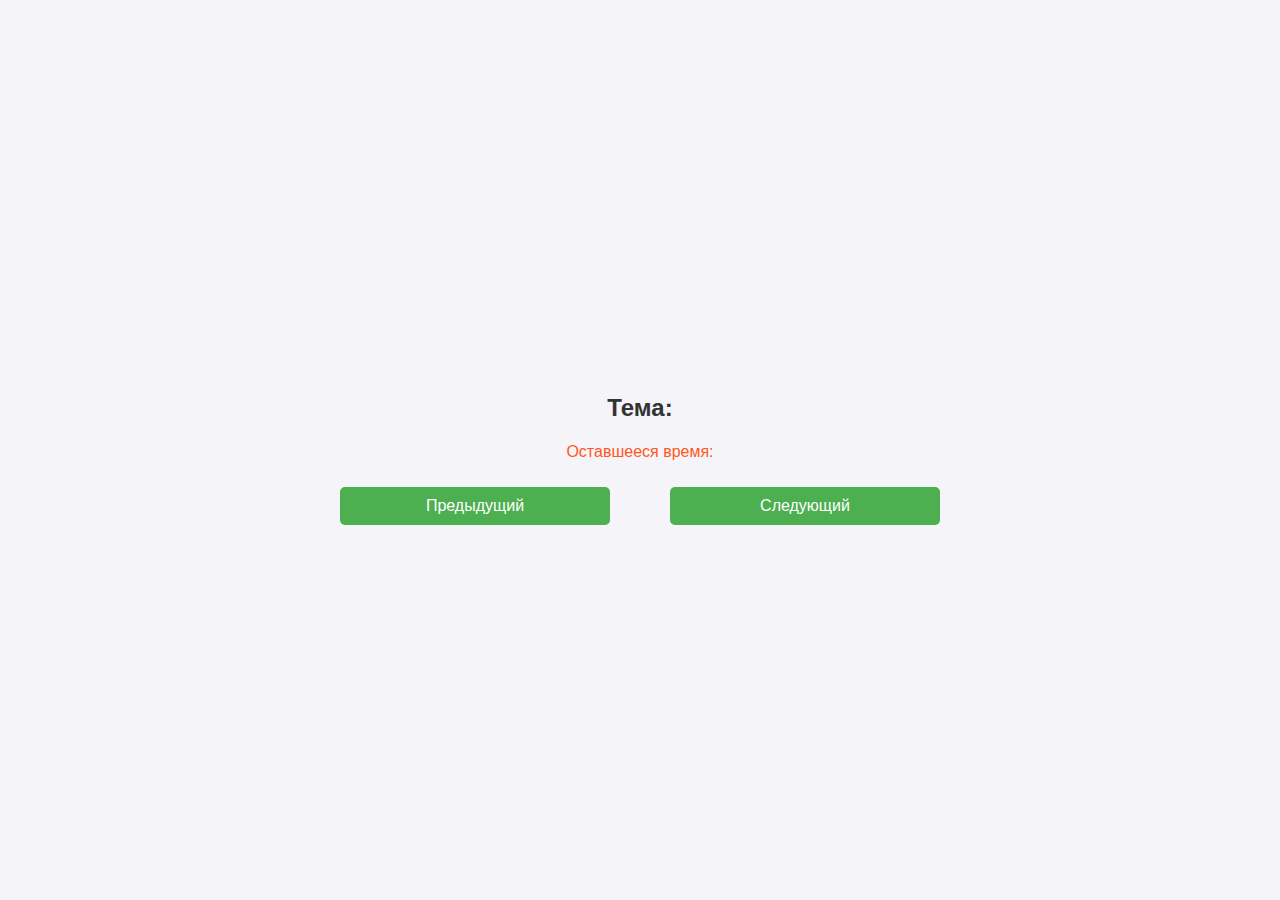
<file: testEM.html>
<!DOCTYPE html>
<html lang="ru">
<head>
    <meta charset="UTF-8">
    <meta name="viewport" content="width=device-width, initial-scale=1.0">
    <title>Тест</title>
    <script src="https://telegram.org/js/telegram-web-app.js"></script>
    <style>
        :root {
            --background-light: #f4f4f9;
            --background-dark: #333;
            --primary-color: #4CAF50;
            --primary-color-hover: #45a049;
            --secondary-color: #FF5722;
            --button-bg: #4CAF50;
            --button-hover-bg: #45a049;
            --warning-color: #D32F2F;
            --text-color: #333;
            --highlight-color: #007BFF;
        }

        * {
            box-sizing: border-box;
            margin: 80;
            padding: 0;
        }

        body {
            font-family: Arial, sans-serif;
            background-color: var(--background-light);
            color: var(--text-color);
            margin: 0;
            padding: 0;
            display: flex;
            flex-direction: column;
            align-items: center;
            height: 100vh;
            justify-content: center;
            padding: 0px;
            transition: background-color 0.3s ease;
        }

        h2 {
            color: var(--text-color);
            font-size: 1.5rem;
            margin-bottom: 0px;
            text-align: center;
        }

        #timerContainer {
            margin: 5px 0;
            font-size: 1rem;
            color: var(--secondary-color);
            text-align: center;
        }

        #questionContainer {
            background-color: #fff;
            padding: 0px;
            border-radius: 0px;
            box-shadow: 0 0px 0px rgba(0, 0, 0, 0.1);
            width: 100%;
            max-width: 600px;
            margin-bottom: 5px;
            display: grid;
            gap: 0px;
        }

        #questionContainer p {
            font-size: 1rem;
            margin-bottom: 10px;
            word-wrap: break-word;
        }

        #questionContainer img {
            max-width: 100%;
            height: auto;
            border-radius: 0px;
            margin: 0px 0;
        }

        #buttonContainer {
            display: flex;
            justify-content: space-between;
            width: 100%;
            max-width: 600px;
            gap: 0px;
            flex-wrap: wrap;
        }

        button {
            background-color: var(--button-bg);
            color: white;
            font-size: 1rem;
            padding: 10px 0px;
            border: none;
            border-radius: 5px;
            cursor: pointer;
            transition: background-color 0.3s ease;
            flex: 1;
            max-width: 45%;
        }

        button:hover {
            background-color: var(--button-hover-bg);
        }

        button:focus {
            outline: none;
        }

        #finishButton {
            background-color: #FF9800;
            display: none;
        }

        #finishButton:hover {
            background-color: #f57c00;
        }

        #resultContainer {
            text-align: center;
            font-size: 1rem;
            color: var(--text-color);
        }

        #unansweredWarning {
            color: var(--warning-color);
            margin-top: 0px;
            font-size: 1rem;
        }

        #unansweredQuestionsList {
            font-weight: bold;
        }

        .option {
            margin: 0;
            margin-bottom: -10px; /* Уменьшаем или увеличиваем расстояние */
            padding: 3px;
            background-color: #fafafa;
            border: 1px solid #ddd;
            border-radius: 5px;
            cursor: pointer;
            transition: background-color 0.3s ease;
            display: block;
            width: 100%;
            font-size: 1rem;
        }

        .option:hover {
            background-color: #e0e0e0;
        }

        body {
    user-select: none; /* Стандартное свойство */
    -webkit-user-select: none; /* Для Safari и браузеров на WebKit */
    -moz-user-select: none; /* Для Firefox */
    -ms-user-select: none; /* Для старых версий Internet Explorer/Edge */
}
        .selected {
            background-color: var(--highlight-color);
            color: white;
        }

        /* Медиазапрос для мобильных устройств */
        @media (max-width: 600px) {
            h2 {
                font-size: 1.25rem;
            }

            #timerContainer {
                font-size: 0.9rem;
            }

            #questionContainer {
                padding: 10px;
                width: 100%;
                max-width: 100%;
            }

            #buttonContainer {
                flex-direction: column;
                align-items: center;
                width: 100%;
            }

            button {
                width: 100%;
                margin: 5px 0;
                max-width: 100%;
            }

            #finishButton {
                width: 100%;
            }

            #resultContainer {
                font-size: 1rem;
            }

            #unansweredWarning {
                font-size: 1rem;
            }

            .option {
                font-size: 0.9rem;
            }
            
        /* Изменения для кнопок */
        #buttonContainer {
            flex-direction: column; /* Устанавливаем столбцовый порядок для кнопок */
        }

        #nextButton {
            order: -1; /* Устанавливаем кнопку "Следующий" сверху */
        }

        #previousButton {
            order: 1; /* Устанавливаем кнопку "Предыдущий" снизу */
        }
    }
</style>
    
</head>
<body>
    <h2>Тема: <span id="topic"></span></h2>

    <!-- Таймер -->
    <div id="timerContainer">
        <p>Оставшееся время: <span id="timer"></span></p>
    </div>

    <div id="questionContainer">
        <!-- Вопросы будут динамически добавляться сюда -->
    </div>
    
    <div id="buttonContainer">
        <button onclick="previousQuestion()">Предыдущий</button>
        <button id="nextButton" onclick="nextQuestion()">Следующий</button>
        <button id="finishButton" onclick="finishTest()" style="display:none;">Завершите тест</button>
    </div>
    
    <div id="resultContainer" style="display:none;">
        <h3>Ваши результаты</h3>
        <p>Правильных ответов: <span id="correctAnswersCount"></span></p>
        <button onclick="window.location.href='test-selection.html'">Выбрать другой тест</button>
    </div>

    <div id="unansweredWarning" style="display:none;">
        <p>Вы не ответили на следующие вопросы: <span id="unansweredQuestionsList"></span></p>
    </div>
    
    <script>
        const tgramApp = window.Telegram.WebApp;
        tgramApp.ready();

        let questions = [];
        let currentQuestionIndex = 0;
        let answers = [];
        let correctAnswers = [];
        let timer;
        let timeLeft = 11 * 60; // 11 минут в секундах

        // Загрузка вопросов из JSON
        fetch('./files/question.json')
            .then(response => response.json())
            .then(data => {
                // Выбираем вопросы с 99 по конец (индексы 98 и далее) и случайным образом выбираем 11 из них
                questions = data.slice(98).sort(() => 0.5 - Math.random()).slice(0, 11);
                correctAnswers = questions.map(q => q.answer); // Массив с правильными ответами
                // Перемешиваем ответы
                questions.forEach(question => shuffleArray(question.options));
                displayQuestion(currentQuestionIndex);
                startTimer();
            });

        // Функция для случайного перемешивания массива
        function shuffleArray(array) {
            for (let i = array.length - 1; i > 0; i--) {
                const j = Math.floor(Math.random() * (i + 1));
                [array[i], array[j]] = [array[j], array[i]]; // Обмен элементов
            }
        }

        // Отображение текущего вопроса
        function displayQuestion(index) {
            const question = questions[index];
            const topic = localStorage.getItem('topic');
            document.getElementById('topic').innerText = topic;

            const questionContainer = document.getElementById('questionContainer');
            let questionHTML = `<p>${index + 1}. ${question.question}</p>`; // Добавлена нумерация вопросов

            // Если есть изображение, показываем его
            if (question.image_url) {
                questionHTML += `<img src="${question.image_url}" alt="Изображение для вопроса" style="max-width: 100%; height: auto;"><br>`;
            }

            // Отображение вариантов ответа
            question.options.forEach((option, index) => {
                questionHTML += `   
                    <label class="option">
                        <input type="radio" name="answer" value="${index + 1}">${option}
                    </label><br>
                `;
            });

            questionContainer.innerHTML = questionHTML;

            // Проверка наличия ответа
            if (answers[index] !== undefined) {
                document.querySelector(`input[value="${answers[index]}"]`).checked = true;
            }

            // Изменяем кнопку "Следующий" на "Завершите тест" на последнем вопросе
            if (index === questions.length - 1) {
                document.getElementById('nextButton').style.display = 'none';
                document.getElementById('finishButton').style.display = 'block';
            } else {
                document.getElementById('nextButton').style.display = 'block';
                document.getElementById('finishButton').style.display = 'none';
            }
        }

        // Переход к следующему вопросу
        function nextQuestion() {
            if (currentQuestionIndex < questions.length - 1) {
                currentQuestionIndex++;
                displayQuestion(currentQuestionIndex);
            }
        }

        // Переход к предыдущему вопросу
        function previousQuestion() {
            if (currentQuestionIndex > 0) {
                currentQuestionIndex--;
                displayQuestion(currentQuestionIndex);
            }
        }

        // Сохранение ответа
        document.querySelector('#questionContainer').addEventListener('change', function(event) {
            if (event.target.name === 'answer') {
                answers[currentQuestionIndex] = event.target.value; // Сохраняем выбранный ответ
            }
        });

        // Завершение теста
        function finishTest() {
    const unansweredQuestions = checkUnansweredQuestions(); // Проверка на неотвеченные вопросы
    if (unansweredQuestions.length > 0) {
        showUnansweredWarning(unansweredQuestions); // Показ уведомления о неотвеченных вопросах
        document.getElementById('finishButton').style.display = 'none'; // Скрываем кнопку завершения
        // Не показываем кнопку "Подтвердить завершение", сразу завершаем тест, если есть неотвеченные вопросы
    } else {
        clearInterval(timer); // Останавливаем таймер
        calculateResults(); // Показываем результаты
        sendResults(); // Отправляем результаты в Google Form
        hideButtons(); // Скрываем все кнопки
    }
}

        // Проверка на неотвеченные вопросы
        function checkUnansweredQuestions() {
            const unanswered = [];
            questions.forEach((question, index) => {
                if (answers[index] === undefined) {
                    unanswered.push(index + 1); // Добавляем номер вопроса (с 1)
                }
            });
            return unanswered;
        }

        // Отображение уведомления о неотвеченных вопросах
        function showUnansweredWarning(unanswered) {
            const unansweredContainer = document.getElementById('unansweredQuestionsList');
            unansweredContainer.innerHTML = unanswered.join(', ');
            document.getElementById('unansweredWarning').style.display = 'block';
        }

        // Подсчет правильных ответов и отображение
        function calculateResults() {
            let correctCount = 0;

            // Проверка правильных ответов
            answers.forEach((answer, index) => {
                const question = questions[index];
                const correctAnswer = correctAnswers[index];
                if (question.options[answer - 1] === correctAnswer) {
                    correctCount++;
                }
            });

            // Показываем только количество правильных ответов
            document.getElementById('correctAnswersCount').innerText = correctCount;
            document.getElementById('resultContainer').style.display = 'block'; // Показываем результаты
            document.getElementById('questionContainer').style.display = 'none'; // Скрываем вопросы
        }

        // Отправка результатов в Google Form
        function sendResults() {
            const lastName = localStorage.getItem('lastName');
            const group = localStorage.getItem('group');
            const topic = localStorage.getItem('topic');
            const correctCount = document.getElementById('correctAnswersCount').innerText;

            const formData = new FormData();
            formData.append('entry.1589564253', lastName);
            formData.append('entry.1002659139', group);
            formData.append('entry.1718485540', topic);
            formData.append('entry.1008950575', correctCount); // Отправляем только количество правильных ответов

            fetch('https://docs.google.com/forms/d/e/1FAIpQLSfCkgXx4YXLnKUhErL0Nmrp51we-Bjq905PdBunXGeE0eW6cg/formResponse', {
                method: 'POST',
                body: formData
            })
            .then(response => {
                console.log('Результаты успешно отправлены');
            })
            .catch(error => {
                console.log('Ошибка при отправке данных');
            });
        }

         // Таймер
         function startTimer() {
    timer = setInterval(function() {
        timeLeft--;
        const minutes = Math.floor(timeLeft / 60);
        const seconds = timeLeft % 60;
        document.getElementById('timer').innerText = `${minutes}:${seconds < 10 ? '0' : ''}${seconds}`;

        if (timeLeft <= 0) {
            clearInterval(timer); // Останавливаем таймер
            const unansweredQuestions = checkUnansweredQuestions(); // Проверка на неотвеченные вопросы
            if (unansweredQuestions.length > 0) {
                showUnansweredWarning(unansweredQuestions); // Показ уведомления о неотвеченных вопросах
                // Завершаем тест сразу, без появления кнопки подтверждения
                calculateResults(); // Показываем результаты
                sendResults(); // Отправляем результаты в Google Form
                hideButtons(); // Скрываем все кнопки
            } else {
                finishTest(); // Завершаем тест, если все вопросы отвечены
            }
        }
    }, 1000);
}

        // Скрыть все кнопки, кроме "Выбрать другой тест"
        function hideButtons() {
            document.getElementById('buttonContainer').style.display = 'none';
        }

        document.addEventListener('contextmenu', function(e) {
            e.preventDefault();
        });
        document.addEventListener('selectstart', function(e) {
            e.preventDefault();
        });
    </script>
</body>
</html>
</file>
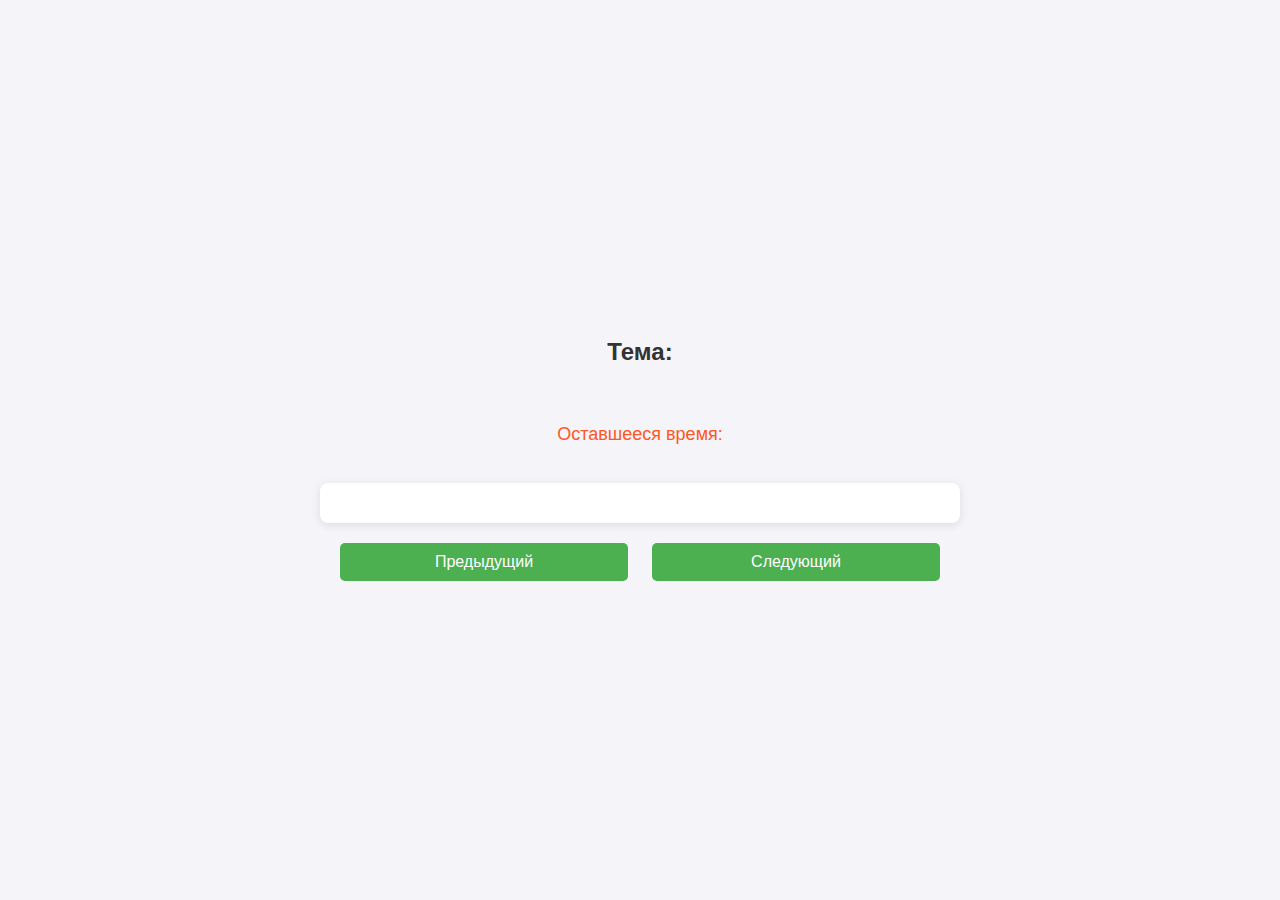
<file: testIT.html>
<!DOCTYPE html>
<html lang="ru">
<head>
    <meta charset="UTF-8">
    <meta name="viewport" content="width=device-width, initial-scale=1.0">
    <title>Тест</title>
    <script src="https://telegram.org/js/telegram-web-app.js"></script>
    <style>
        body {
            font-family: Arial, sans-serif;
            background-color: #f4f4f9;
            margin: 0;
            padding: 0;
            display: flex;
            flex-direction: column;
            align-items: center;
            height: 100vh;
            justify-content: center;
        }
    
        h2 {
            color: #333;
            font-size: 24px;
            margin-bottom: 20px;
        }
    
        #timerContainer {
            margin: 20px 0;
            font-size: 18px;
            color: #FF5722;
        }
    
        #questionContainer {
            background-color: #fff;
            padding: 20px;
            border-radius: 8px;
            box-shadow: 0 2px 10px rgba(0, 0, 0, 0.1);
            width: 100%;
            max-width: 600px;
            margin-bottom: 20px;
        }
    
        #questionContainer p {
            font-size: 18px;
            margin-bottom: 15px;
        }
    
        #questionContainer img {
            max-width: 100%;
            height: auto;
            border-radius: 8px;
            margin: 10px 0;
        }
    
        #buttonContainer {
            display: flex;
            justify-content: space-between;
            width: 100%;
            max-width: 600px;
        }
    
        button {
            background-color: #4CAF50;
            color: white;
            font-size: 16px;
            padding: 10px 20px;
            border: none;
            border-radius: 5px;
            cursor: pointer;
            transition: background-color 0.3s ease;
            width: 48%;
        }
    
        button:hover {
            background-color: #45a049;
        }
    
        button:focus {
            outline: none;
        }
    
        #finishButton {
            background-color: #FF9800;
            display: none;
        }
    
        #finishButton:hover {
            background-color: #f57c00;
        }
    
        #resultContainer {
            text-align: center;
            font-size: 18px;
            color: #333;
        }
    
        #unansweredWarning {
            color: #D32F2F;
            margin-top: 20px;
            font-size: 16px;
        }
    
        #unansweredQuestionsList {
            font-weight: bold;
        }
    
        .option {
            margin: 0;
            padding: 8px;
            background-color: #fafafa;
            border: 1px solid #ddd;
            border-radius: 5px;
            cursor: pointer;
            transition: background-color 0.3s ease;
            display: block;
            width: 100%;
        }
    
        .option:hover {
            background-color: #e0e0e0;
        }
    body {
    user-select: none; /* Стандартное свойство */
    -webkit-user-select: none; /* Для Safari и браузеров на WebKit */
    -moz-user-select: none; /* Для Firefox */
    -ms-user-select: none; /* Для старых версий Internet Explorer/Edge */
}
        .selected {
            background-color: #007BFF;
            color: white;
        }
    
        /* Медиазапрос для мобильных устройств */
        @media (max-width: 600px) {
            h2 {
                font-size: 20px; /* Уменьшаем размер заголовка */
            }
    
            #timerContainer {
                font-size: 14px; /* Уменьшаем размер шрифта таймера */
            }
    
            #questionContainer {
                padding: 10px; /* Уменьшаем отступы для мобильных устройств */
                width: 90%; /* Убираем ограничение по ширине */
            }
    
            #buttonContainer {
                flex-direction: column; /* Кнопки в колонку */
                align-items: center; /* Центрируем кнопки */
                width: 100%;
            }
    
            button {
                width: 100%; /* Кнопки на всю ширину */
                margin: 5px 0; /* Добавляем отступы между кнопками */
            }
    
            #finishButton {
                width: 100%; /* Кнопка завершения тоже на всю ширину */
            }
    
            #resultContainer {
                font-size: 14px; /* Уменьшаем размер шрифта результатов */
            }
    
            #unansweredWarning {
                font-size: 14px; /* Уменьшаем размер шрифта предупреждения */
            }
    
            .option {
                font-size: 0.9rem;
            }
            
        /* Изменения для кнопок */
        #buttonContainer {
            flex-direction: column; /* Устанавливаем столбцовый порядок для кнопок */
        }

        #nextButton {
            order: -1; /* Устанавливаем кнопку "Следующий" сверху */
        }

        #previousButton {
            order: 1; /* Устанавливаем кнопку "Предыдущий" снизу */
        }
    }
</style>
            
</head>
<body>
    <h2>Тема: <span id="topic"></span></h2>

    <!-- Таймер -->
    <div id="timerContainer">
        <p>Оставшееся время: <span id="timer"></span></p>
    </div>

    <div id="questionContainer">
        <!-- Вопросы будут динамически добавляться сюда -->
    </div>
    
    <div id="buttonContainer">
        <button onclick="previousQuestion()">Предыдущий</button>
        <button id="nextButton" onclick="nextQuestion()">Следующий</button>
        <button id="finishButton" onclick="finishTest()" style="display:none;">Завершите тест</button>
    </div>
    
    <div id="resultContainer" style="display:none;">
        <h3>Тест завершен!</h3>
        <button onclick="window.location.href='test-selection.html'">Выбрать другой тест</button>
    </div>
    
    <div id="unansweredWarning" style="color: red; display: none;">
        <p>Вы не ответили на следующие вопросы: <span id="unansweredQuestionsList"></span></p>
    </div>
    
    <script>
        const tgramApp = window.Telegram.WebApp;
        tgramApp.ready();

        let questions = [];
        let currentQuestionIndex = 0;
        let answers = [];
        let correctAnswers = [];
        let timer;
        let timeLeft = 35 * 60; // 35 минут в секундах

        // Загрузка вопросов из JSON
        fetch('./files/question.json')
            .then(response => response.json())
            .then(data => {
                // Выбираем вопросы по указанным диапазонам и случайным образом
                const range1 = data.slice(0, 30).sort(() => 0.5 - Math.random()).slice(0, 7);
                const range2 = data.slice(30, 98).sort(() => 0.5 - Math.random()).slice(0, 12);
                const range3 = data.slice(98, 114).sort(() => 0.5 - Math.random()).slice(0, 5);
                const range4 = data.slice(114, 151).sort(() => 0.5 - Math.random()).slice(0, 6);
                
                questions = [...range1, ...range2, ...range3, ...range4]; // Все вопросы вместе
                correctAnswers = questions.map(q => q.answer); // Массив с правильными ответами

                // Перемешиваем ответы
                questions.forEach(question => shuffleArray(question.options));
                displayQuestion(currentQuestionIndex);
                startTimer();
            });

        // Функция для случайного перемешивания массива
        function shuffleArray(array) {
            for (let i = array.length - 1; i > 0; i--) {
                const j = Math.floor(Math.random() * (i + 1));
                [array[i], array[j]] = [array[j], array[i]]; // Обмен элементов
            }
        }

        // Отображение текущего вопроса
        function displayQuestion(index) {
            const question = questions[index];
            const topic = localStorage.getItem('topic');
            document.getElementById('topic').innerText = topic;

            const questionContainer = document.getElementById('questionContainer');
            
            // Отображение номера вопроса и текста вопроса
            let questionHTML = `<p><strong>${index + 1}.</strong> ${question.question}</p>`;

            // Если есть изображение, показываем его
            if (question.image_url) {
                questionHTML += `<img src="${question.image_url}" alt="Изображение для вопроса" style="max-width: 100%; height: auto;"><br>`;
            }

            // Отображение вариантов ответа
            question.options.forEach((option, index) => {
                questionHTML += `
                    <label class="option">
                        <input type="radio" name="answer" value="${index + 1}">${option}
                    </label><br>
                `;
            });

            questionContainer.innerHTML = questionHTML;

            // Проверка наличия ответа
            if (answers[index] !== undefined) {
                document.querySelector(`input[value="${answers[index]}"]`).checked = true;
            }

            // Изменяем кнопку "Следующий" на "Завершите тест" на последнем вопросе
            if (index === questions.length - 1) {
                document.getElementById('nextButton').style.display = 'none';
                document.getElementById('finishButton').style.display = 'block';
            } else {
                document.getElementById('nextButton').style.display = 'block';
                document.getElementById('finishButton').style.display = 'none';
            }
        }

        // Переход к следующему вопросу
        function nextQuestion() {
            if (currentQuestionIndex < questions.length - 1) {
                currentQuestionIndex++;
                displayQuestion(currentQuestionIndex);
            }
        }

        // Переход к предыдущему вопросу
        function previousQuestion() {
            if (currentQuestionIndex > 0) {
                currentQuestionIndex--;
                displayQuestion(currentQuestionIndex);
            }
        }

        // Сохранение ответа
        document.querySelector('#questionContainer').addEventListener('change', function(event) {
            if (event.target.name === 'answer') {
                answers[currentQuestionIndex] = event.target.value; // Сохраняем выбранный ответ
            }
        });

        // Завершение теста
       function finishTest() {
    const unansweredQuestions = checkUnansweredQuestions(); // Проверка на неотвеченные вопросы
    if (unansweredQuestions.length > 0) {
        showUnansweredWarning(unansweredQuestions); // Показ уведомления о неотвеченных вопросах
        return; // Прерываем завершение теста
    }
    clearInterval(timer); // Останавливаем таймер
    sendResults(); // Отправляем результаты в Google Form
    closeQuestions(); // Закрываем вопросы
    showFinishMessage(); // Показываем сообщение о завершении теста
}

// Завершение теста по таймеру
function finishTestByTimer() {
    clearInterval(timer); // Останавливаем таймер
    sendResults(); // Отправляем результаты в Google Form
    closeQuestions(); // Закрываем вопросы
    showFinishMessage(); // Показываем сообщение о завершении теста
}

        // Проверка на неотвеченные вопросы
        function checkUnansweredQuestions() {
            const unanswered = [];
            questions.forEach((question, index) => {
                if (answers[index] === undefined) {
                    unanswered.push(index + 1); // Добавляем номер вопроса (с 1)
                }
            });
            return unanswered;
        }

        // Отображение уведомления о неотвеченных вопросах
        function showUnansweredWarning(unanswered) {
            const unansweredContainer = document.getElementById('unansweredQuestionsList');
            unansweredContainer.innerHTML = unanswered.join(', ');
            document.getElementById('unansweredWarning').style.display = 'block';
        }

        // Подсчет правильных ответов
        function calculateResults() {
            let correctCount = 0;

            // Проверка правильных ответов
            answers.forEach((answer, index) => {
                const question = questions[index];
                const correctAnswer = correctAnswers[index];
                if (question.options[answer - 1] === correctAnswer) {
                    correctCount++;
                }
            });

            return correctCount;
        }

        // Отправка результатов в Google Form
        function sendResults() {
            const lastName = localStorage.getItem('lastName');
            const group = localStorage.getItem('group');
            const topic = localStorage.getItem('topic');
            const correctCount = calculateResults();

            const formData = new FormData();
            formData.append('entry.1589564253', lastName);
            formData.append('entry.1002659139', group);
            formData.append('entry.1718485540', topic);
            formData.append('entry.1008950575', correctCount); // Отправляем только количество правильных ответов

            fetch('https://docs.google.com/forms/d/e/1FAIpQLSfCkgXx4YXLnKUhErL0Nmrp51we-Bjq905PdBunXGeE0eW6cg/formResponse', {
                method: 'POST',
                body: formData
            })
            .then(response => {
                console.log('Результаты успешно отправлены');
            })
            .catch(error => {
                console.log('Ошибка при отправке данных');
            });
        }

        // Закрытие вопросов
        function closeQuestions() {
            document.getElementById('questionContainer').style.display = 'none';
            document.getElementById('buttonContainer').style.display = 'none';
        }

        // Показ сообщения о завершении теста
        function showFinishMessage() {
            document.getElementById('resultContainer').style.display = 'block';
            document.getElementById('unansweredWarning').style.display = 'none'; // Прячем предупреждение, если все вопросы отвечены
        }

        // Таймер
        function startTimer() {
    timer = setInterval(function() {
        timeLeft--;
        if (timeLeft < 0) {
            timeLeft = 0; // Устанавливаем 0, чтобы избежать отрицательного времени
            finishTestByTimer(); // Завершаем тест, если время вышло
        }
        const minutes = Math.floor(timeLeft / 60);
        const seconds = timeLeft % 60;
        document.getElementById('timer').innerText = `${minutes}:${seconds < 10 ? '0' : ''}${seconds}`;
    }, 1000);
}
        
        document.addEventListener('contextmenu', function(e) {
            e.preventDefault();
        });
        document.addEventListener('selectstart', function(e) {
            e.preventDefault();
        });
    </script>
</body>
</html>
</file>
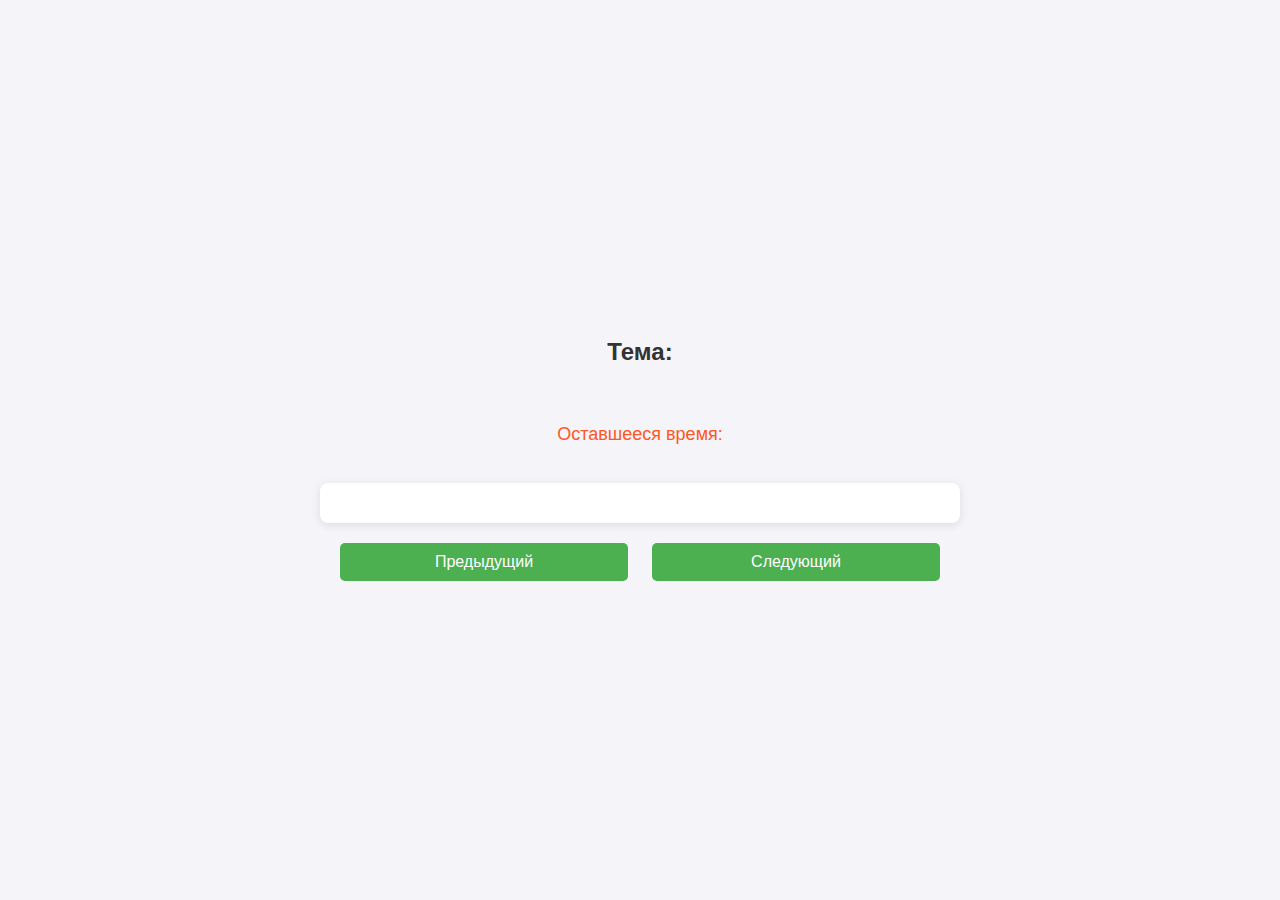
<file: testMRk.html>
<!DOCTYPE html>
<html lang="ru">
<head>
    <meta charset="UTF-8">
    <meta name="viewport" content="width=device-width, initial-scale=1.0">
    <title>Тест</title>
    <script src="https://telegram.org/js/telegram-web-app.js"></script>
    <style>
        body {
            font-family: Arial, sans-serif;
            background-color: #f4f4f9;
            margin: 0;
            padding: 0;
            display: flex;
            flex-direction: column;
            align-items: center;
            height: 100vh;
            justify-content: center;
        }
    
        h2 {
            color: #333;
            font-size: 24px;
            margin-bottom: 20px;
        }
    
        #timerContainer {
            margin: 20px 0;
            font-size: 18px;
            color: #FF5722;
        }
    
        #questionContainer {
            background-color: #fff;
            padding: 20px;
            border-radius: 8px;
            box-shadow: 0 2px 10px rgba(0, 0, 0, 0.1);
            width: 100%;
            max-width: 600px;
            margin-bottom: 20px;
        }
    
        #questionContainer p {
            font-size: 18px;
            margin-bottom: 15px;
        }
    
        #questionContainer img {
            max-width: 100%;
            height: auto;
            border-radius: 8px;
            margin: 10px 0;
        }
    
        #buttonContainer {
            display: flex;
            justify-content: space-between;
            width: 100%;
            max-width: 600px;
        }
    
        button {
            background-color: #4CAF50;
            color: white;
            font-size: 16px;
            padding: 10px 20px;
            border: none;
            border-radius: 5px;
            cursor: pointer;
            transition: background-color 0.3s ease;
            width: 48%;
        }
    
        button:hover {
            background-color: #45a049;
        }
    
        button:focus {
            outline: none;
        }
    
        #finishButton {
            background-color: #FF9800;
            display: none;
        }
    
        #finishButton:hover {
            background-color: #f57c00;
        }
    
        #resultContainer {
            text-align: center;
            font-size: 18px;
            color: #333;
        }
    
        #unansweredWarning {
            color: #D32F2F;
            margin-top: 20px;
            font-size: 16px;
        }
    
        #unansweredQuestionsList {
            font-weight: bold;
        }
    
        .option {
            margin: 0;
            padding: 8px;
            background-color: #fafafa;
            border: 1px solid #ddd;
            border-radius: 5px;
            cursor: pointer;
            transition: background-color 0.3s ease;
            display: block;
            width: 100%;
        }
    
        .option:hover {
            background-color: #e0e0e0;
        }
    
        .selected {
            background-color: #007BFF;
            color: white;
        }
    
        /* Медиазапрос для мобильных устройств */
        @media (max-width: 600px) {
            h2 {
                font-size: 20px; /* Уменьшаем размер заголовка */
            }
    
            #timerContainer {
                font-size: 14px; /* Уменьшаем размер шрифта таймера */
            }
    
            #questionContainer {
                padding: 10px; /* Уменьшаем отступы для мобильных устройств */
                width: 90%; /* Убираем ограничение по ширине */
            }
    
            #buttonContainer {
                flex-direction: column; /* Кнопки в колонку */
                align-items: center; /* Центрируем кнопки */
                width: 100%;
            }
    
            button {
                width: 100%; /* Кнопки на всю ширину */
                margin: 5px 0; /* Добавляем отступы между кнопками */
            }
    
            #finishButton {
                width: 100%; /* Кнопка завершения тоже на всю ширину */
            }
    
            #resultContainer {
                font-size: 14px; /* Уменьшаем размер шрифта результатов */
            }
    
            #unansweredWarning {
                font-size: 14px; /* Уменьшаем размер шрифта предупреждения */
            }
    
            .option {
                font-size: 0.9rem;
            }
            
        /* Изменения для кнопок */
        #buttonContainer {
            flex-direction: column; /* Устанавливаем столбцовый порядок для кнопок */
        }

        #nextButton {
            order: -1; /* Устанавливаем кнопку "Следующий" сверху */
        }

        #previousButton {
            order: 1; /* Устанавливаем кнопку "Предыдущий" снизу */
        }
    }
</style>
            
</head>
<body>
    <h2>Тема: <span id="topic"></span></h2>

    <!-- Таймер -->
    <div id="timerContainer">
        <p>Оставшееся время: <span id="timer"></span></p>
    </div>

    <div id="questionContainer">
        <!-- Вопросы будут динамически добавляться сюда -->
    </div>
    
    <div id="buttonContainer">
        <button onclick="previousQuestion()">Предыдущий</button>
        <button id="nextButton" onclick="nextQuestion()">Следующий</button>
        <button id="finishButton" onclick="finishTest()" style="display:none;">Завершите тест</button>
    </div>
    
    <div id="resultContainer" style="display:none;">
        <h3>Тест завершен!</h3>
        <button onclick="window.location.href='test-selection.html'">Выбрать другой тест</button>
    </div>
    
    <div id="unansweredWarning" style="color: red; display: none;">
        <p>Вы не ответили на следующие вопросы: <span id="unansweredQuestionsList"></span></p>
    </div>
    
    <script>
        const tgramApp = window.Telegram.WebApp;
        tgramApp.ready();

        let questions = [];
        let currentQuestionIndex = 0;
        let answers = [];
        let correctAnswers = [];
        let timer;
        let timeLeft = 30 * 60; // 30 минут в секундах

        // Сначала загружаем вопросы из questionDC.json
fetch('./files/questionDC.json')
    .then(response => response.json())
    .then(dcData => {
        const dcQuestions = dcData.sort(() => 0.5 - Math.random()).slice(0, 20); // 20 случайных вопросов из questionDC.json

        // Затем загружаем вопросы из question.json
        fetch('./files/question.json')
            .then(response => response.json())
            .then(data => {
                // 10 случайных вопросов из диапазона 30-66 (индексы включительно)
                const range = data.slice(30, 67).sort(() => 0.5 - Math.random()).slice(0, 10);

                questions = [...dcQuestions, ...range]; // Объединяем оба набора вопросов
                correctAnswers = questions.map(q => q.answer); // Правильные ответы

                // Перемешиваем варианты ответов для каждого вопроса
                questions.forEach(question => shuffleArray(question.options));

                displayQuestion(currentQuestionIndex);
                startTimer();
            });
    });

        // Функция для случайного перемешивания массива
        function shuffleArray(array) {
            for (let i = array.length - 1; i > 0; i--) {
                const j = Math.floor(Math.random() * (i + 1));
                [array[i], array[j]] = [array[j], array[i]]; // Обмен элементов
            }
        }

        // Отображение текущего вопроса
        function displayQuestion(index) {
            const question = questions[index];
            const topic = localStorage.getItem('topic');
            document.getElementById('topic').innerText = topic;

            const questionContainer = document.getElementById('questionContainer');
            
            // Отображение номера вопроса и текста вопроса
            let questionHTML = `<p><strong>${index + 1}.</strong> ${question.question}</p>`;

            // Если есть изображение, показываем его
            if (question.image_url) {
                questionHTML += `<img src="${question.image_url}" alt="Изображение для вопроса" style="max-width: 100%; height: auto;"><br>`;
            }

            // Отображение вариантов ответа
            question.options.forEach((option, index) => {
                questionHTML += `
                    <label class="option">
                        <input type="radio" name="answer" value="${index + 1}">${option}
                    </label><br>
                `;
            });

            questionContainer.innerHTML = questionHTML;

            // Проверка наличия ответа
            if (answers[index] !== undefined) {
                document.querySelector(`input[value="${answers[index]}"]`).checked = true;
            }

            // Изменяем кнопку "Следующий" на "Завершите тест" на последнем вопросе
            if (index === questions.length - 1) {
                document.getElementById('nextButton').style.display = 'none';
                document.getElementById('finishButton').style.display = 'block';
            } else {
                document.getElementById('nextButton').style.display = 'block';
                document.getElementById('finishButton').style.display = 'none';
            }
        }

        // Переход к следующему вопросу
        function nextQuestion() {
            if (currentQuestionIndex < questions.length - 1) {
                currentQuestionIndex++;
                displayQuestion(currentQuestionIndex);
            }
        }

        // Переход к предыдущему вопросу
        function previousQuestion() {
            if (currentQuestionIndex > 0) {
                currentQuestionIndex--;
                displayQuestion(currentQuestionIndex);
            }
        }

        // Сохранение ответа
        document.querySelector('#questionContainer').addEventListener('change', function(event) {
            if (event.target.name === 'answer') {
                answers[currentQuestionIndex] = event.target.value; // Сохраняем выбранный ответ
            }
        });

        // Завершение теста
        function finishTest() {
    const unansweredQuestions = checkUnansweredQuestions(); // Проверка на неотвеченные вопросы
    if (unansweredQuestions.length > 0) {
        showUnansweredWarning(unansweredQuestions); // Показ уведомления о неотвеченных вопросах
        return; // Прерываем завершение теста
    }
    clearInterval(timer); // Останавливаем таймер
    sendResults(); // Отправляем результаты в Google Form
    closeQuestions(); // Закрываем вопросы
    showFinishMessage(); // Показываем сообщение о завершении теста
}

// Завершение теста по таймеру
function finishTestByTimer() {
    clearInterval(timer); // Останавливаем таймер
    sendResults(); // Отправляем результаты в Google Form
    closeQuestions(); // Закрываем вопросы
    showFinishMessage(); // Показываем сообщение о завершении теста
}

        // Проверка на неотвеченные вопросы
        function checkUnansweredQuestions() {
            const unanswered = [];
            questions.forEach((question, index) => {
                if (answers[index] === undefined) {
                    unanswered.push(index + 1); // Добавляем номер вопроса (с 1)
                }
            });
            return unanswered;
        }

        // Отображение уведомления о неотвеченных вопросах
        function showUnansweredWarning(unanswered) {
            const unansweredContainer = document.getElementById('unansweredQuestionsList');
            unansweredContainer.innerHTML = unanswered.join(', ');
            document.getElementById('unansweredWarning').style.display = 'block';
        }

        // Подсчет правильных ответов
        function calculateResults() {
            let correctCount = 0;

            // Проверка правильных ответов
            answers.forEach((answer, index) => {
                const question = questions[index];
                const correctAnswer = correctAnswers[index];
                if (question.options[answer - 1] === correctAnswer) {
                    correctCount++;
                }
            });

            return correctCount;
        }

        // Отправка результатов в Google Form
        function sendResults() {
            const lastName = localStorage.getItem('lastName');
            const group = localStorage.getItem('group');
            const topic = localStorage.getItem('topic');
            const correctCount = calculateResults();

            const formData = new FormData();
            formData.append('entry.1589564253', lastName);
            formData.append('entry.1002659139', group);
            formData.append('entry.1718485540', topic);
            formData.append('entry.1008950575', correctCount); // Отправляем только количество правильных ответов

            fetch('https://docs.google.com/forms/d/e/1FAIpQLSfCkgXx4YXLnKUhErL0Nmrp51we-Bjq905PdBunXGeE0eW6cg/formResponse', {
                method: 'POST',
                body: formData
            })
            .then(response => {
                console.log('Результаты успешно отправлены');
            })
            .catch(error => {
                console.log('Ошибка при отправке данных');
            });
        }

        // Закрытие вопросов
        function closeQuestions() {
            document.getElementById('questionContainer').style.display = 'none';
            document.getElementById('buttonContainer').style.display = 'none';
        }

        // Показ сообщения о завершении теста
        function showFinishMessage() {
            document.getElementById('resultContainer').style.display = 'block';
            document.getElementById('unansweredWarning').style.display = 'none'; // Прячем предупреждение, если все вопросы отвечены
        }

        // Таймер
function startTimer() {
    timer = setInterval(function() {
        timeLeft--;
        if (timeLeft < 0) {
            timeLeft = 0; // Устанавливаем 0, чтобы избежать отрицательного времени
            finishTestByTimer(); // Завершаем тест, если время вышло
        }
        const minutes = Math.floor(timeLeft / 60);
        const seconds = timeLeft % 60;
        document.getElementById('timer').innerText = `${minutes}:${seconds < 10 ? '0' : ''}${seconds}`;
    }, 1000);
}
    </script>
</body>
</html>
</file>
